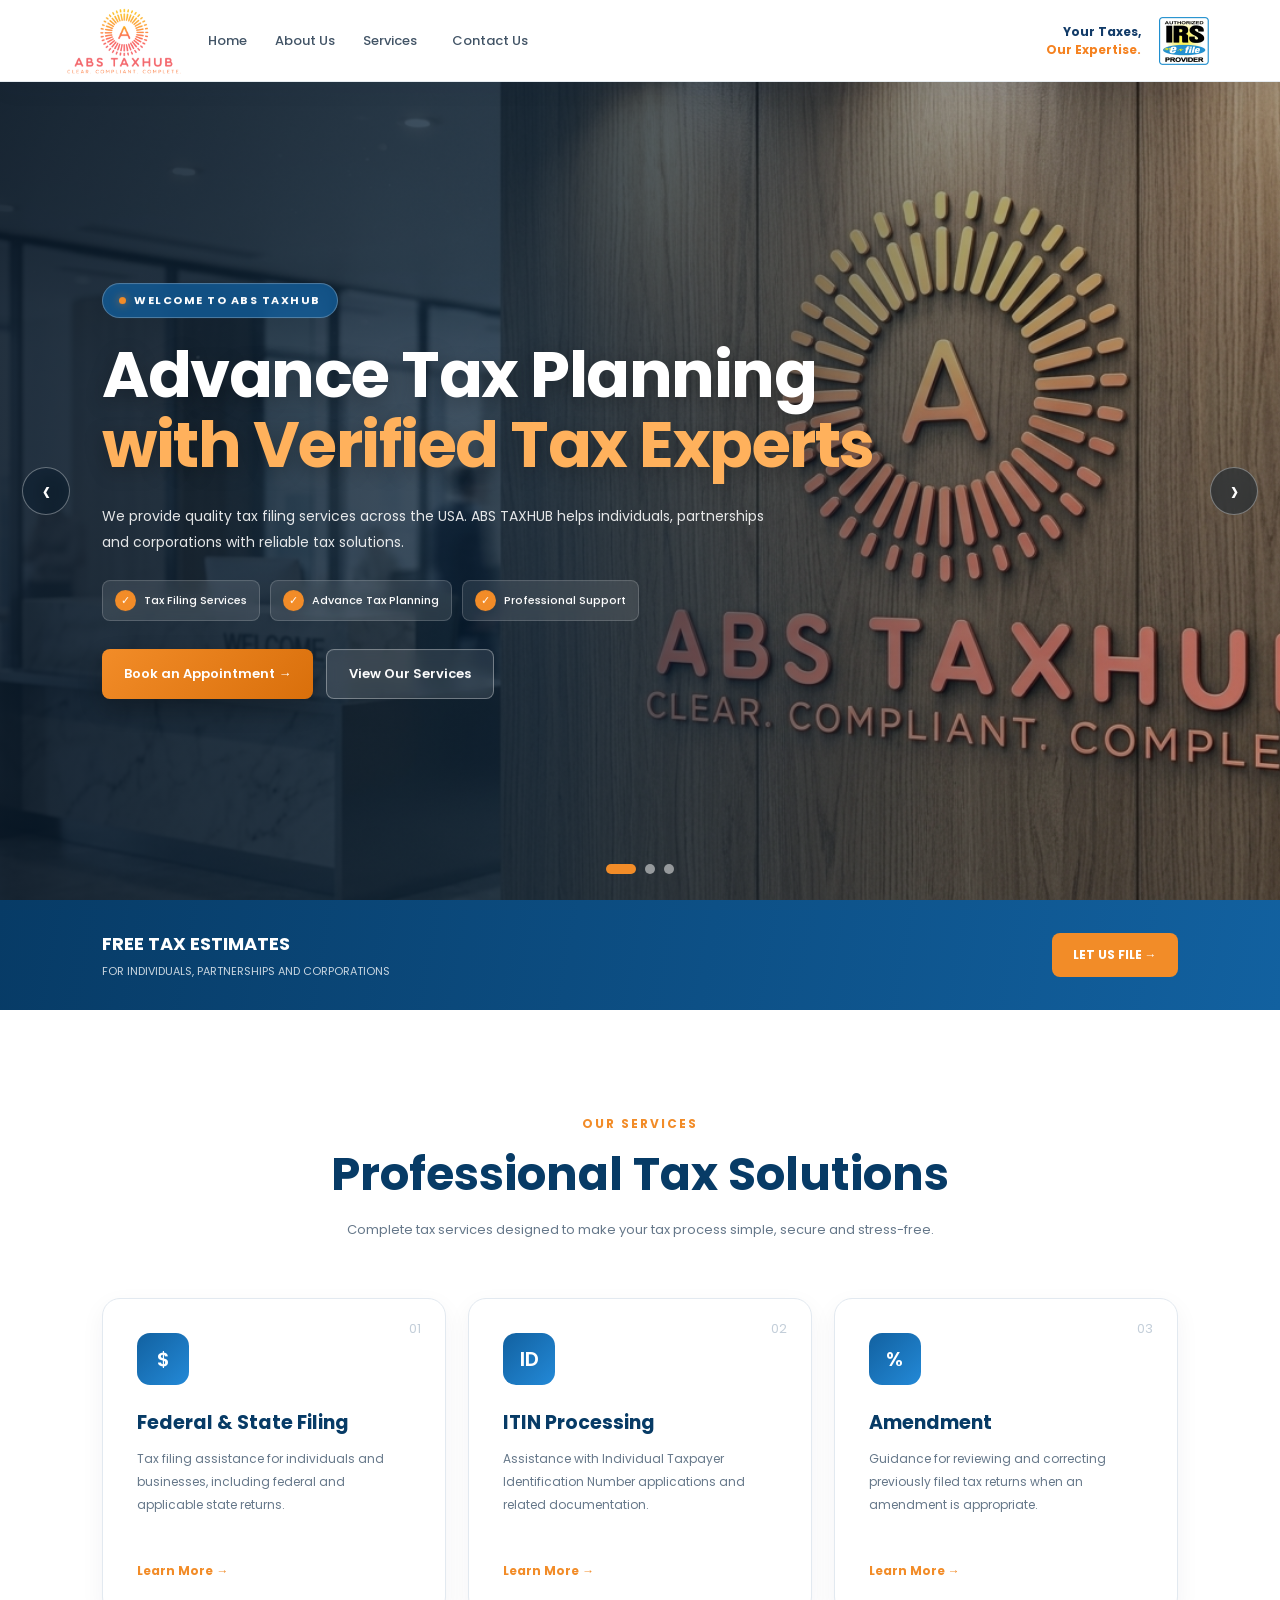
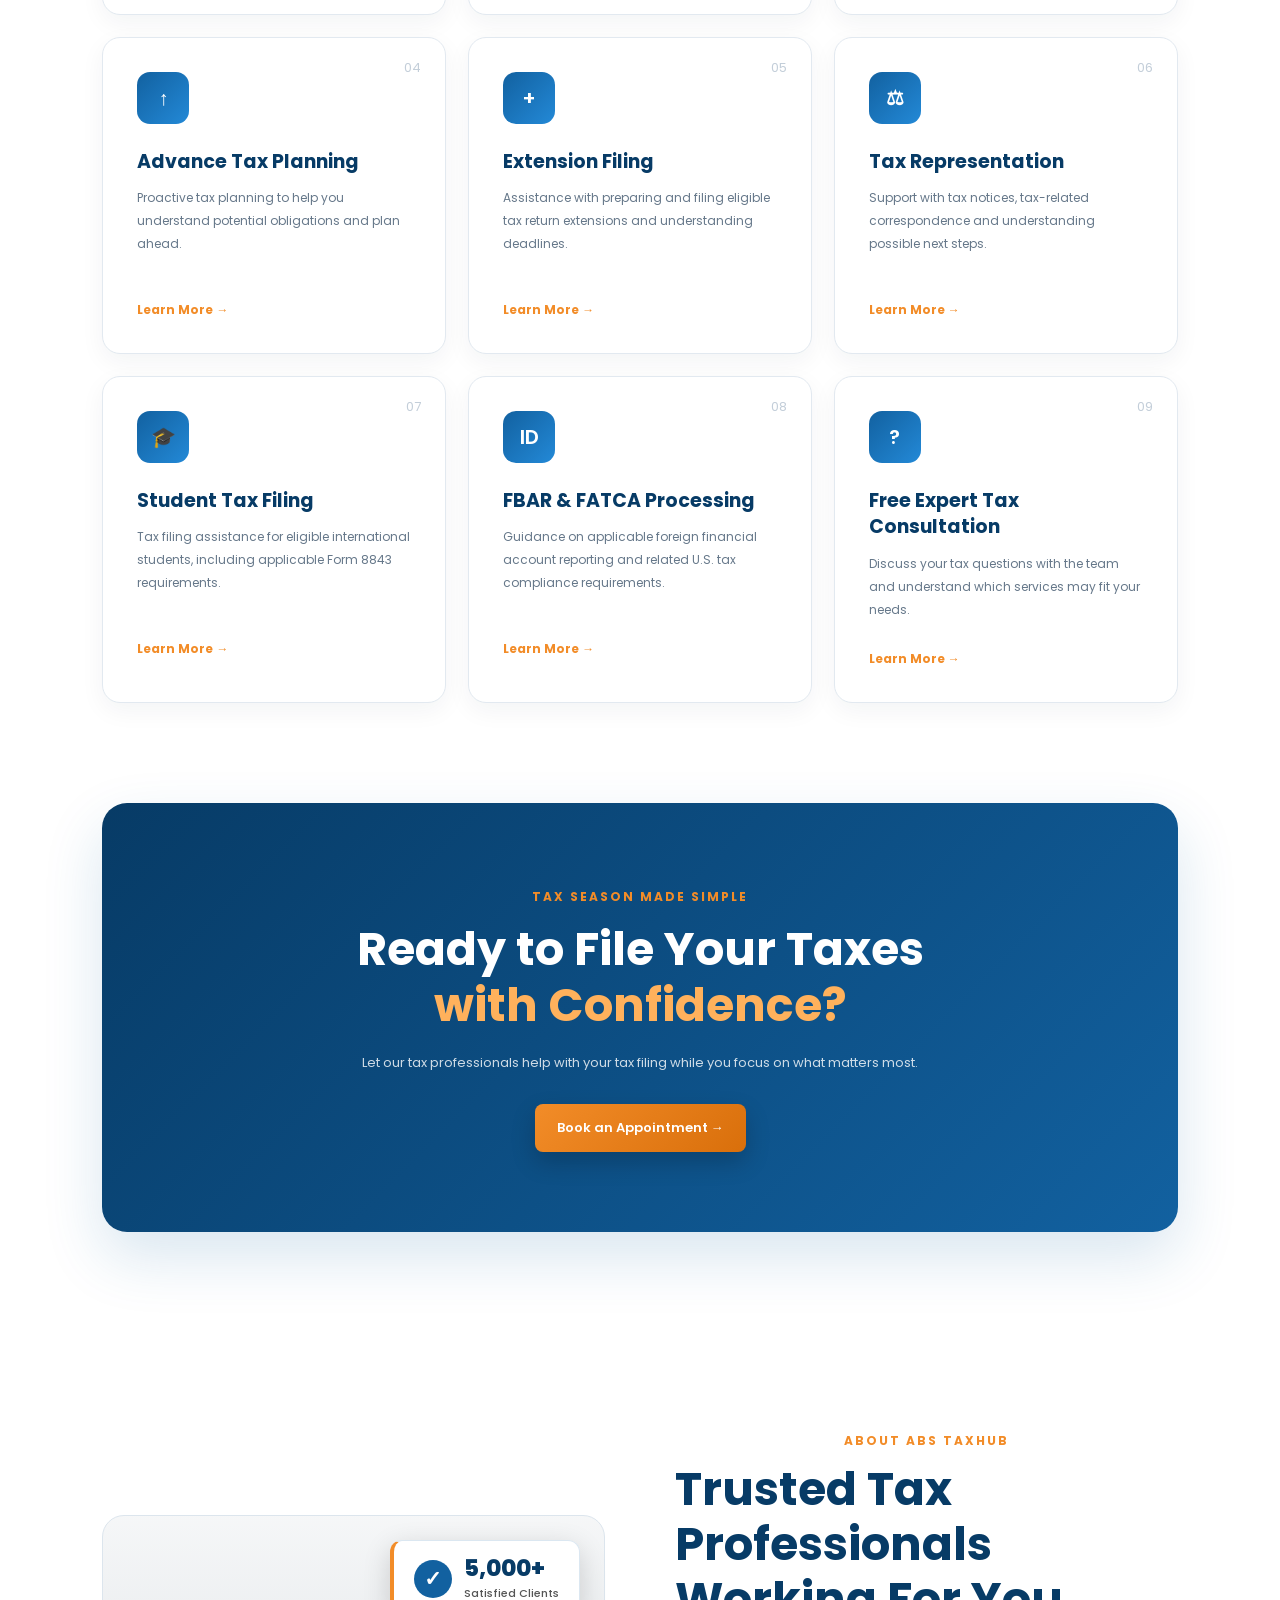
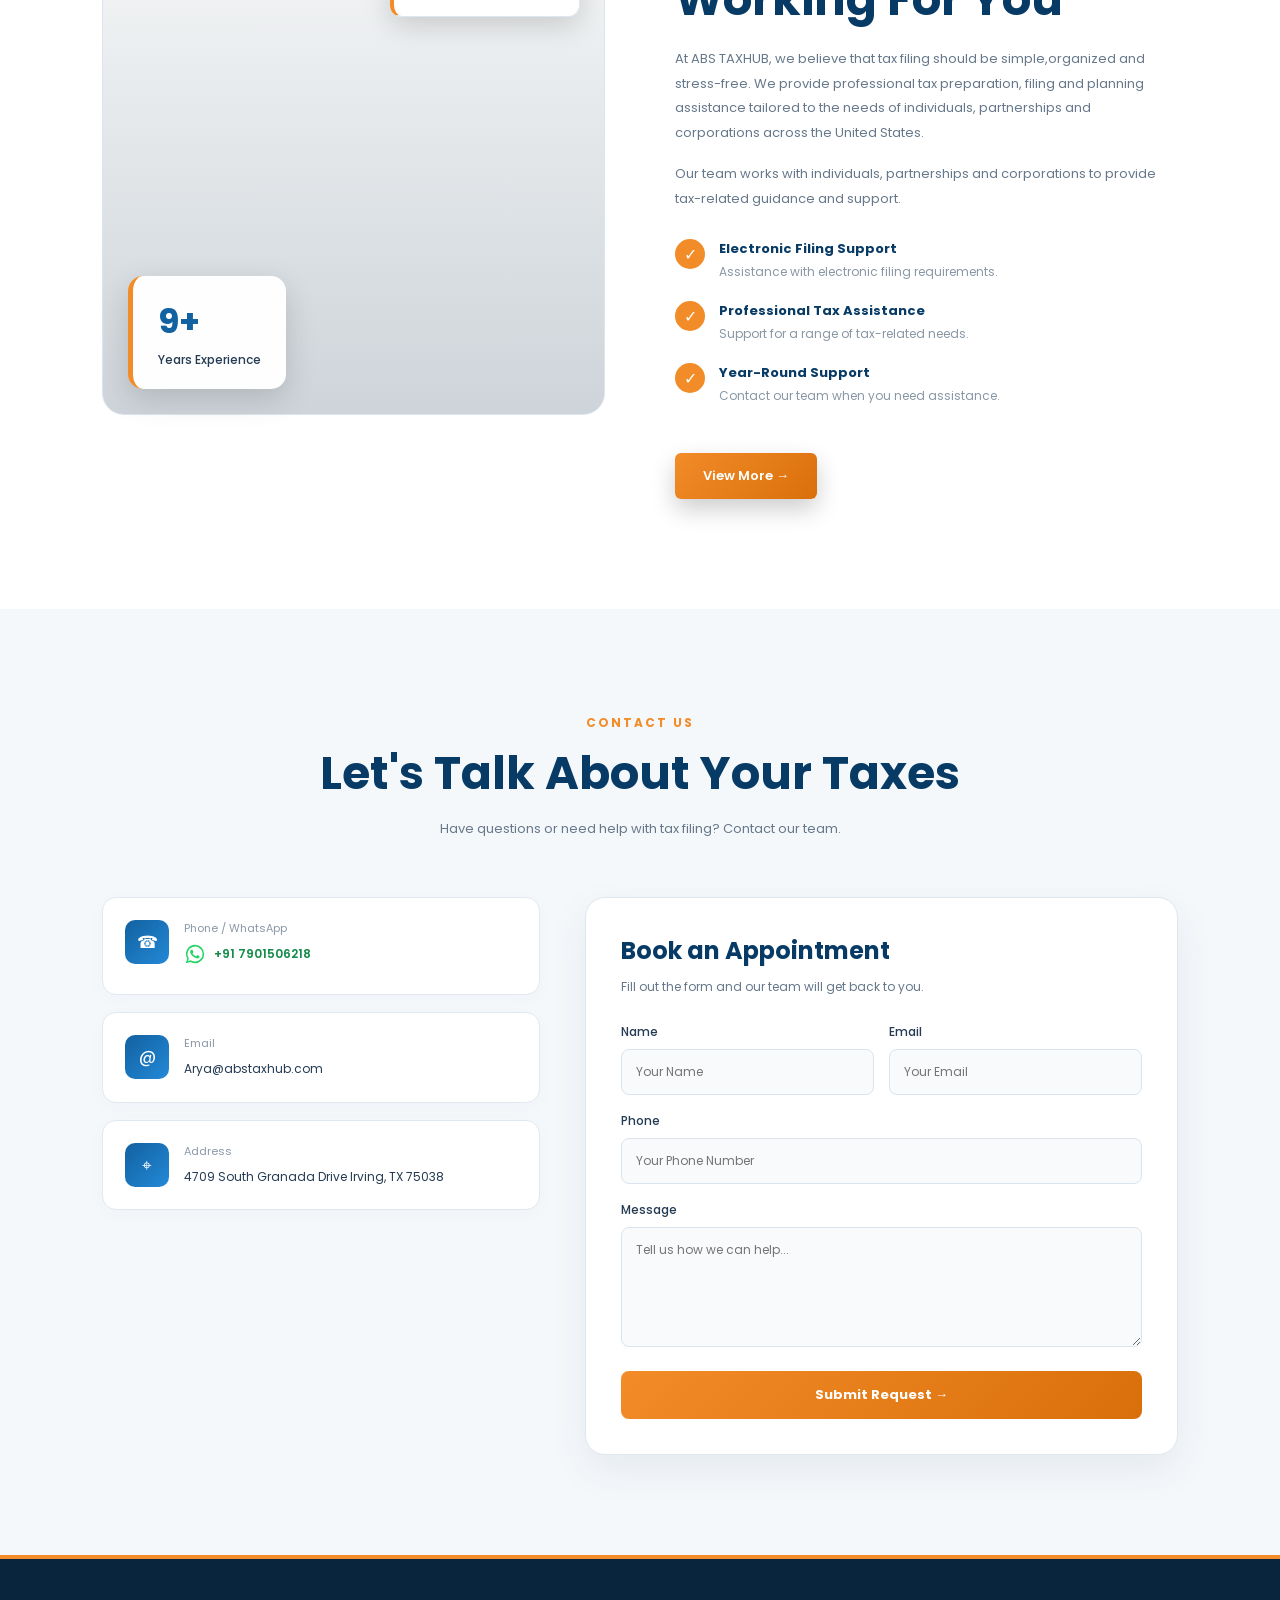
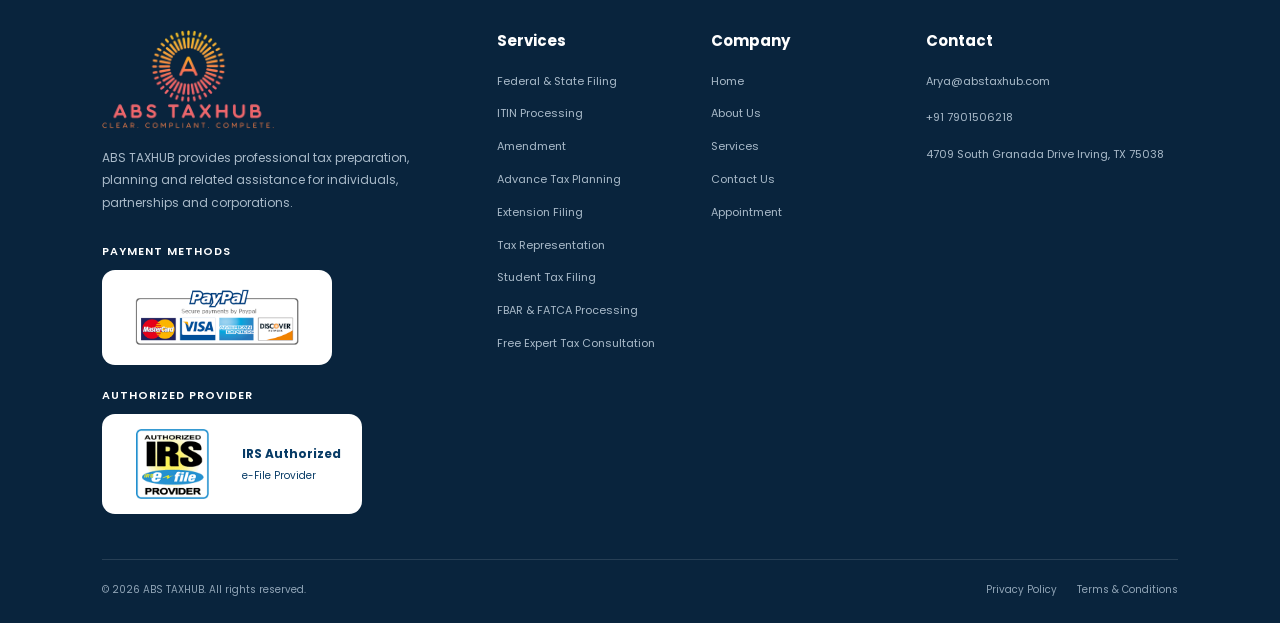
<file: index.html>
<!DOCTYPE html>
<html lang="en">
<head>
    <meta charset="UTF-8">
    <meta name="viewport" content="width=device-width, initial-scale=1.0">

    <meta name="description" content="ABS TAXHUB offers professional tax filing, ITIN processing, tax planning, amendments, extensions and tax representation.">

    <title>ABS TAXHUB | Professional Tax Services</title>

    <link rel="preconnect" href="https://fonts.googleapis.com">
    <link rel="preconnect" href="https://fonts.gstatic.com" crossorigin>

    <link href="https://fonts.googleapis.com/css2?family=Poppins:wght@300;400;500;600;700;800&display=swap" rel="stylesheet">

    <link rel="stylesheet" href="style.css">
</head>

<body>

<!-- ================= HEADER AND NAVIGATION ================= -->

<header class="header">

    <a href="/#home" class="logo">
        <img src="images/logo.jpeg" alt="ABS TAXHUB Logo">
    </a>

    <nav class="main-nav" id="mainNav" aria-label="Main navigation">

        <a href="/#home">Home</a>

        <a href="/#about">About Us</a>

        <!-- PROFESSIONAL SERVICES DROPDOWN -->

        <div class="nav-dropdown" id="servicesDropdown">

            <button
                class="services-toggle"
                id="servicesToggle"
                type="button"
                aria-expanded="false"
                aria-controls="servicesMenu"
            >
                <span>Services</span>
                <span class="dropdown-arrow" aria-hidden="true"></span>
            </button>

            <div class="services-menu" id="servicesMenu">

                <a href="service-details.html?service=federal-state-filing">
                    Federal &amp; State Filing
                </a>

                <a href="service-details.html?service=itin-processing">
                    ITIN Processing
                </a>

                <a href="service-details.html?service=amendment">
                    Amendment
                </a>

                <a href="service-details.html?service=advance-tax-planning">
                    Advance Tax Planning
                </a>

                <a href="service-details.html?service=extension-filing">
                    Extension Filing
                </a>

                <a href="service-details.html?service=tax-representation">
                    Tax Representation
                </a>

                <a href="service-details.html?service=student-tax-filing">
                    Student Tax Filing
                </a>

                <a href="service-details.html?service=fbar-fatca">
                    FBAR &amp; FATCA Processing
                </a>

                <a href="service-details.html?service=tax-consultation">
                    Free Expert Tax Consultation
                </a>

            </div>
        </div>

        <a href="/#contact">Contact Us</a>

    </nav>

    <div class="header-trust">

        <div class="header-tagline">
            <span class="tagline-top">Your Taxes,</span>
            <span class="tagline-bottom">Our Expertise.</span>
        </div>

        <img
            src="images/irs.png"
            alt="IRS logo"
            class="header-irs-logo"
        >

    </div>

    <button
        class="mobile-menu"
        id="mobileMenu"
        type="button"
        aria-label="Open menu"
        aria-expanded="false"
    >
        ☰
    </button>

</header>


<main>

    <!-- ================= HERO SLIDER ================= -->

    <section class="hero-slider" id="home">

        <div class="hero-slider-track">

            <div
                class="hero-slide"
                style="background-image: url('images/Slide1.png');"
            >

                <div class="slide-overlay"></div>

                <div class="slide-content">

                    <div class="hero-badge">
                        WELCOME TO ABS TAXHUB
                    </div>

                    <h1>
                        Advance Tax Planning
                        <span>with Verified Tax Experts</span>
                    </h1>

                    <p>
                        We provide quality tax filing services across the USA.
                        ABS TAXHUB helps individuals, partnerships and
                        corporations with reliable tax solutions.
                    </p>

                    <div class="hero-features">

                        <div class="feature">
                            <span>✓</span>
                            <strong>Tax Filing Services</strong>
                        </div>

                        <div class="feature">
                            <span>✓</span>
                            <strong>Advance Tax Planning</strong>
                        </div>

                        <div class="feature">
                            <span>✓</span>
                            <strong>Professional Support</strong>
                        </div>

                    </div>

                    <div class="hero-buttons">
                        <a href="#contact" class="primary-btn">
                            Book an Appointment →
                        </a>

                        <a href="#services" class="secondary-btn">
                            View Our Services
                        </a>
                    </div>

                </div>
            </div>


            <div
                class="hero-slide"
                style="background-image: url('images/Slide2.jpg');"
            >

                <div class="slide-overlay"></div>

                <div class="slide-content">

                    <div class="hero-badge">
                        WELCOME TO ABS TAXHUB
                    </div>

                    <h1>
                        Professional Tax Solutions
                        <span>Made Simple for You</span>
                    </h1>

                    <p>
                        Get support with tax preparation, filing, amendments,
                        extensions and other tax-related requirements.
                        Our goal is to make your tax process easier.
                    </p>

                    <div class="hero-features">

                        <div class="feature">
                            <span>✓</span>
                            <strong>Individual Tax Returns</strong>
                        </div>

                        <div class="feature">
                            <span>✓</span>
                            <strong>Business Tax Support</strong>
                        </div>

                        <div class="feature">
                            <span>✓</span>
                            <strong>Reliable Assistance</strong>
                        </div>

                    </div>

                    <div class="hero-buttons">
                        <a href="#contact" class="primary-btn">
                            Contact Our Team →
                        </a>

                        <a href="#services" class="secondary-btn">
                            Explore Services
                        </a>
                    </div>

                </div>
            </div>


            <div
                class="hero-slide"
                style="background-image: url('images/Slide3.jpg');"
            >

                <div class="slide-overlay"></div>

                <div class="slide-content">

                    <div class="hero-badge">
                        WELCOME TO ABS TAXHUB
                    </div>

                    <h1>
                        Your Tax Needs
                        <span>Handled with Care</span>
                    </h1>

                    <p>
                        From tax filing to tax planning, ABS TAXHUB offers
                        professional support designed around your needs.
                        Contact our team to discuss your requirements.
                    </p>

                    <div class="hero-features">

                        <div class="feature">
                            <span>✓</span>
                            <strong>Tax Preparation</strong>
                        </div>

                        <div class="feature">
                            <span>✓</span>
                            <strong>Tax Planning</strong>
                        </div>

                        <div class="feature">
                            <span>✓</span>
                            <strong>Client-Focused Service</strong>
                        </div>

                    </div>

                    <div class="hero-buttons">
                        <a href="#contact" class="primary-btn">
                            Get Started →
                        </a>

                        <a href="#about" class="secondary-btn">
                            About ABS TAXHUB
                        </a>
                    </div>

                </div>
            </div>

        </div>

        <button
            class="slider-arrow slider-prev"
            id="prevSlide"
            type="button"
            aria-label="Previous slide"
        >
            ‹
        </button>

        <button
            class="slider-arrow slider-next"
            id="nextSlide"
            type="button"
            aria-label="Next slide"
        >
            ›
        </button>

        <div class="slider-dots">

            <button
                class="slider-dot active"
                data-slide="0"
                type="button"
                aria-label="Go to slide 1"
            ></button>

            <button
                class="slider-dot"
                data-slide="1"
                type="button"
                aria-label="Go to slide 2"
            ></button>

            <button
                class="slider-dot"
                data-slide="2"
                type="button"
                aria-label="Go to slide 3"
            ></button>

        </div>

    </section>


    <!-- ================= TAX STRIP ================= -->

    <section class="tax-strip">

        <div>
            <strong>FREE TAX ESTIMATES</strong>
            <span>
                FOR INDIVIDUALS, PARTNERSHIPS AND CORPORATIONS
            </span>
        </div>

        <a href="#contact">LET US FILE →</a>

    </section>


    <!-- ================= SERVICES ================= -->

    <section class="section" id="services">

        <div class="section-heading">

            <span class="small-title">OUR SERVICES</span>

            <h2>Professional Tax Solutions</h2>

            <p>
                Complete tax services designed to make your tax process
                simple, secure and stress-free.
            </p>

        </div>


        <div class="services-grid">

            <!-- SERVICE 1 -->

            <article
                class="service-card"
                style="--service-image: url('images/FSF.jpg');"
            >

                <div class="service-image"></div>

                <div class="service-content">

                    <span class="service-number">01</span>

                    <div class="service-icon">$</div>

                    <h3>
                        <a href="service-details.html?service=federal-state-filing">
                            Federal &amp; State Filing
                        </a>
                    </h3>

                    <p>
                        Tax filing assistance for individuals and businesses,
                        including federal and applicable state returns.
                    </p>

                    <a
                        class="learn-more"
                        href="service-details.html?service=federal-state-filing"
                    >
                        Learn More →
                    </a>

                </div>
            </article>


            <!-- SERVICE 2 -->

            <article
                class="service-card"
                style="--service-image: url('images/ITIN PROCESSING.jpg');"
            >

                <div class="service-image"></div>

                <div class="service-content">

                    <span class="service-number">02</span>

                    <div class="service-icon">ID</div>

                    <h3>
                        <a href="service-details.html?service=itin-processing">
                            ITIN Processing
                        </a>
                    </h3>

                    <p>
                        Assistance with Individual Taxpayer Identification
                        Number applications and related documentation.
                    </p>

                    <a
                        class="learn-more"
                        href="service-details.html?service=itin-processing"
                    >
                        Learn More →
                    </a>

                </div>
            </article>


            <!-- SERVICE 3 -->

            <article
                class="service-card"
                style="--service-image: url('images/amendment.jpg');"
            >

                <div class="service-image"></div>

                <div class="service-content">

                    <span class="service-number">03</span>

                    <div class="service-icon">%</div>

                    <h3>
                        <a href="service-details.html?service=amendment">
                            Amendment
                        </a>
                    </h3>

                    <p>
                        Guidance for reviewing and correcting previously
                        filed tax returns when an amendment is appropriate.
                    </p>

                    <a
                        class="learn-more"
                        href="service-details.html?service=amendment"
                    >
                        Learn More →
                    </a>

                </div>
            </article>


            <!-- SERVICE 4 -->

            <article
                class="service-card"
                style="--service-image: url('images/advance.jpg');"
            >

                <div class="service-image"></div>

                <div class="service-content">

                    <span class="service-number">04</span>

                    <div class="service-icon">↑</div>

                    <h3>
                        <a href="service-details.html?service=advance-tax-planning">
                            Advance Tax Planning
                        </a>
                    </h3>

                    <p>
                        Proactive tax planning to help you understand
                        potential obligations and plan ahead.
                    </p>

                    <a
                        class="learn-more"
                        href="service-details.html?service=advance-tax-planning"
                    >
                        Learn More →
                    </a>

                </div>
            </article>


            <!-- SERVICE 5 -->

            <article
                class="service-card"
                style="--service-image: url('images/extension.jpg');"
            >

                <div class="service-image"></div>

                <div class="service-content">

                    <span class="service-number">05</span>

                    <div class="service-icon">+</div>

                    <h3>
                        <a href="service-details.html?service=extension-filing">
                            Extension Filing
                        </a>
                    </h3>

                    <p>
                        Assistance with preparing and filing eligible tax
                        return extensions and understanding deadlines.
                    </p>

                    <a
                        class="learn-more"
                        href="service-details.html?service=extension-filing"
                    >
                        Learn More →
                    </a>

                </div>
            </article>


            <!-- SERVICE 6 -->

            <article
                class="service-card"
                style="--service-image: url('images/Tax_Representation.jpg');"
            >

                <div class="service-image"></div>

                <div class="service-content">

                    <span class="service-number">06</span>

                    <div class="service-icon">⚖</div>

                    <h3>
                        <a href="service-details.html?service=tax-representation">
                            Tax Representation
                        </a>
                    </h3>

                    <p>
                        Support with tax notices, tax-related correspondence
                        and understanding possible next steps.
                    </p>

                    <a
                        class="learn-more"
                        href="service-details.html?service=tax-representation"
                    >
                        Learn More →
                    </a>

                </div>
            </article>


            <!-- SERVICE 7 -->

            <article
                class="service-card"
                style="--service-image: url('images/studenttax.png');"
            >

                <div class="service-image"></div>

                <div class="service-content">

                    <span class="service-number">07</span>

                    <div class="service-icon">🎓</div>

                    <h3>
                        <a href="service-details.html?service=student-tax-filing">
                            Student Tax Filing
                        </a>
                    </h3>

                    <p>
                        Tax filing assistance for eligible international
                        students, including applicable Form 8843 requirements.
                    </p>

                    <a
                        class="learn-more"
                        href="service-details.html?service=student-tax-filing"
                    >
                        Learn More →
                    </a>

                </div>
            </article>


            <!-- SERVICE 8 -->

            <article
                class="service-card"
                style="--service-image: url('images/Fbar.png');"
            >

                <div class="service-image"></div>

                <div class="service-content">

                    <span class="service-number">08</span>

                    <div class="service-icon">ID</div>

                    <h3>
                        <a href="service-details.html?service=fbar-fatca">
                            FBAR &amp; FATCA Processing
                        </a>
                    </h3>

                    <p>
                        Guidance on applicable foreign financial account
                        reporting and related U.S. tax compliance requirements.
                    </p>

                    <a
                        class="learn-more"
                        href="service-details.html?service=fbar-fatca"
                    >
                        Learn More →
                    </a>

                </div>
            </article>


            <!-- SERVICE 9 -->

            <article
                class="service-card"
                style="--service-image: url('images/freeexpert.png');"
            >

                <div class="service-image"></div>

                <div class="service-content">

                    <span class="service-number">09</span>

                    <div class="service-icon">?</div>

                    <h3>
                        <a href="service-details.html?service=tax-consultation">
                            Free Expert Tax Consultation
                        </a>
                    </h3>

                    <p>
                        Discuss your tax questions with the team and
                        understand which services may fit your needs.
                    </p>

                    <a
                        class="learn-more"
                        href="service-details.html?service=tax-consultation"
                    >
                        Learn More →
                    </a>

                </div>
            </article>

        </div>

    </section>


    <!-- ================= CALL TO ACTION ================= -->

    <section class="cta-section">

        <div class="cta-content">

            <span class="small-title">TAX SEASON MADE SIMPLE</span>

            <h2>
                Ready to File Your Taxes
                <span>with Confidence?</span>
            </h2>

            <p>
                Let our tax professionals help with your tax filing
                while you focus on what matters most.
            </p>

            <a href="#contact" class="primary-btn">
                Book an Appointment →
            </a>

        </div>

    </section>



    <!-- ================= ABOUT US ================= -->

    <section class="about-section" id="about">

        <div class="about-visual">

            <div class="about-badge">
                <strong>9+</strong>
                <span>Years Experience</span>
            </div>

            <div class="clients-image-badge">
                <span class="clients-badge-icon">✓</span>
                <div class="clients-badge-text">
                    <strong>5,000+</strong>
                    <span>Satisfied Clients</span>
                </div>
            </div>

        </div>
        

        <div class="about-content">

            <span class="small-title">ABOUT ABS TAXHUB</span>

            <h2>
                Trusted Tax Professionals Working For You
            </h2>

            <p>
                At ABS TAXHUB, we believe that tax filing should be simple,organized and stress-free.
                We provide professional tax preparation, filing and planning assistance tailored to the
                needs of individuals, partnerships and corporations across  the United States.
            </p>

            <p>
                Our team works with individuals, partnerships and
                corporations to provide tax-related guidance and support.
            </p>

            <div class="trust-list">

                <div class="trust-item">
                    <span>✓</span>

                    <div>
                        <strong>Electronic Filing Support</strong>
                        <p>Assistance with electronic filing requirements.</p>
                    </div>
                </div>

                <div class="trust-item">
                    <span>✓</span>

                    <div>
                        <strong>Professional Tax Assistance</strong>
                        <p>Support for a range of tax-related needs.</p>
                    </div>
                </div>

                <div class="trust-item">
                    <span>✓</span>

                    <div>
                        <strong>Year-Round Support</strong>
                        <p>Contact our team when you need assistance.</p>
                    </div>
                </div>              
                
                <div class="about-actions">
                    <a href="about-us.html" class="primary-btn">
                        View More →
                    </a>
                </div>

            </div>

        </div>
               
    </section>


    <!-- ================= CONTACT ================= -->

    <section class="contact-section" id="contact">

        <div class="section-heading">

            <span class="small-title">CONTACT US</span>

            <h2>Let's Talk About Your Taxes</h2>

            <p>
                Have questions or need help with tax filing?
                Contact our team.
            </p>

        </div>

        <div class="contact-grid">

            <div class="contact-info">

                
                <div class="contact-card">

                    <div class="contact-icon">☎</div>

                    <div>
                        <span>Phone / WhatsApp</span>

                        <a
                            class="whatsapp-link"
                            href="https://wa.me/917901506218"
                            target="_blank"
                            rel="noopener noreferrer"
                            aria-label="Chat on WhatsApp at 91 7901506218"
                        >
                            <svg class="whatsapp-symbol" viewBox="0 0 24 24"
                                xmlns="http://www.w3.org/2000/svg"
                                aria-hidden="true">
                                <path fill="currentColor" d="M12.04 2a9.86 9.86 0 0 0-8.48 14.89L2 22l5.27-1.38A9.95 9.95 0 0 0 12.04 22 10 10 0 0 0 12.04 2Zm0 18.2a8.2 8.2 0 0 1-4.18-1.14l-.3-.18-3.13.82.84-3.05-.2-.31A8.2 8.2 0 1 1 12.04 20.2Zm4.5-6.14c-.25-.12-1.48-.73-1.71-.81-.23-.08-.4-.12-.57.12-.17.25-.65.81-.8.98-.15.17-.3.19-.56.06-.25-.12-1.07-.39-2.04-1.23-.76-.68-1.27-1.51-1.42-1.76-.15-.25-.02-.39.11-.51.11-.11.25-.29.38-.43.12-.15.16-.25.25-.42.08-.17.04-.32-.02-.44-.06-.12-.57-1.37-.78-1.87-.2-.49-.41-.42-.57-.43h-.49c-.17 0-.44.06-.67.31-.23.25-.88.86-.88 2.1s.9 2.43 1.02 2.6c.12.17 1.77 2.7 4.28 3.78.6.26 1.07.41 1.43.52.6.19 1.14.16 1.57.1.48-.07 1.48-.61 1.69-1.2.21-.59.21-1.09.15-1.2-.06-.11-.23-.18-.48-.3Z"/>
                            </svg>
                            +91 7901506218
                        </a>

                    </div>

                </div>


                <div class="contact-card">

                    <div class="contact-icon">@</div>

                    <div>
                        <span>Email</span>
                        <a href="mailto:Arya@abstaxhub.com">
                            Arya@abstaxhub.com
                        </a>
                    </div>

                </div>

                <div class="contact-card">

                    <div class="contact-icon">⌖</div>

                    <div>
                        <span>Address</span>
                        <p>4709 South Granada Drive Irving, TX 75038</p>
                    </div>

                </div>

            </div>

            <!-- FORMSUBMIT APPOINTMENT FORM -->
            <div class="appointment-box">
                <h3>Book an Appointment</h3>
                <p>Fill out the form and our team will get back to you.</p>

                <form id="appointmentForm"
                    action="https://formsubmit.co/bhavanishankargoudpindikura@gmail.com"
                    method="POST">

                    <!-- Email subject -->
                    <input type="hidden" name="_subject"
                        value="New Appointment Request - ABS TAXHUB">

                    <!-- Redirect after successful submission -->
                    <input type="hidden" name="_next"
                        value="https://harshagoud01.github.io/ABS-/thank-you.html">


                    <!-- Disable FormSubmit CAPTCHA if desired -->
                    <input type="hidden" name="_captcha" value="false">

                    <!-- Spam protection -->
                    <input type="text" name="_honey"
                        style="display:none">

                    <div class="input-row">
                        <div class="input-group">
                            <label for="name">Name</label>
                            <input type="text" id="name" name="name"
                                placeholder="Your Name"
                                autocomplete="name" required>
                        </div>

                        <div class="input-group">
                            <label for="email">Email</label>
                            <input type="email" id="email" name="email"
                                placeholder="Your Email"
                                autocomplete="email" required>
                        </div>
                    </div>

                    <div class="input-group">
                        <label for="phone">Phone</label>
                        <input type="tel" id="phone" name="phone"
                            placeholder="Your Phone Number"
                            autocomplete="tel" required>
                    </div>

                    <div class="input-group">
                        <label for="message">Message</label>
                        <textarea id="message" name="message" rows="5"
                                placeholder="Tell us how we can help..."
                                required></textarea>
                    </div>

                    <button type="submit" class="submit-btn" id="submitButton">
                        Submit Request →
                    </button>

                    <p id="formStatus" role="status" aria-live="polite"></p>
                </form>
            </div>

        </div>

    </section>

</main>


<!-- ================= FOOTER ================= -->

<footer>

    <div class="footer-grid">

        <div class="footer-about">

            <img
                src="images/logo.jpeg"
                alt="ABS TAXHUB"
                class="footer-logo"
            >

            <p>
                ABS TAXHUB provides professional tax preparation,
                planning and related assistance for individuals,
                partnerships and corporations.
            </p>

            <div class="footer-certifications">

                <h3 class="payment-title">Payment Methods</h3>

                <div class="payment-logo-box">
                    <img src="images/paypal.png" alt="PayPal" class="paypal-logo">
                </div>

                <h3 class="irs-title">Authorized Provider</h3>

                <div class="irs-logo-box">

                    <img src="images/irs.png" alt="IRS logo" class="irs-logo">

                    <div class="irs-text">
                        <strong>IRS Authorized</strong>
                        <span>e-File Provider</span>
                    </div>

                </div>

            </div>

        </div>


        <!-- FOOTER SERVICES -->

        <div class="footer-column">

            <h3>Services</h3>

            <a href="service-details.html?service=federal-state-filing">
                Federal &amp; State Filing
            </a>

            <a href="service-details.html?service=itin-processing">
                ITIN Processing
            </a>

            <a href="service-details.html?service=amendment">
                Amendment
            </a>

            <a href="service-details.html?service=advance-tax-planning">
                Advance Tax Planning
            </a>

            <a href="service-details.html?service=extension-filing">
                Extension Filing
            </a>

            <a href="service-details.html?service=tax-representation">
                Tax Representation
            </a>

            <a href="service-details.html?service=student-tax-filing">
                Student Tax Filing
            </a>

            <a href="service-details.html?service=fbar-fatca">
                FBAR &amp; FATCA Processing
            </a>

            <a href="service-details.html?service=tax-consultation">
                Free Expert Tax Consultation
            </a>

        </div>


        <!-- FOOTER COMPANY LINKS -->

        <div class="footer-column">

            <h3>Company</h3>

            <a href="/#home">Home</a>
            <a href="/#about">About Us</a>
            <a href="/#services">Services</a>
            <a href="/#contact">Contact Us</a>
            <a href="/#contact">Appointment</a>

        </div>


        <!-- FOOTER CONTACT DETAILS -->

        <div class="footer-column">

            <h3>Contact</h3>

            <a href="mailto:Arya@abstaxhub.com">
                Arya@abstaxhub.com
            </a>

            <a
                class="footer-whatsapp-link"
                href="https://wa.me/917901506218"
                target="_blank"
                rel="noopener noreferrer"
            >
                +91 7901506218
            </a>


            <p>4709 South Granada Drive Irving, TX 75038</p>

        </div>

    </div>


    <div class="footer-bottom">

        <p>© 2026 ABS TAXHUB. All rights reserved.</p>

        <div>
            <a href="/#contact">Privacy Policy</a>
            <a href="/#contact">Terms &amp; Conditions</a>
        </div>

    </div>

</footer>


<script src="script.js"></script>

</body>
</html>
</file>
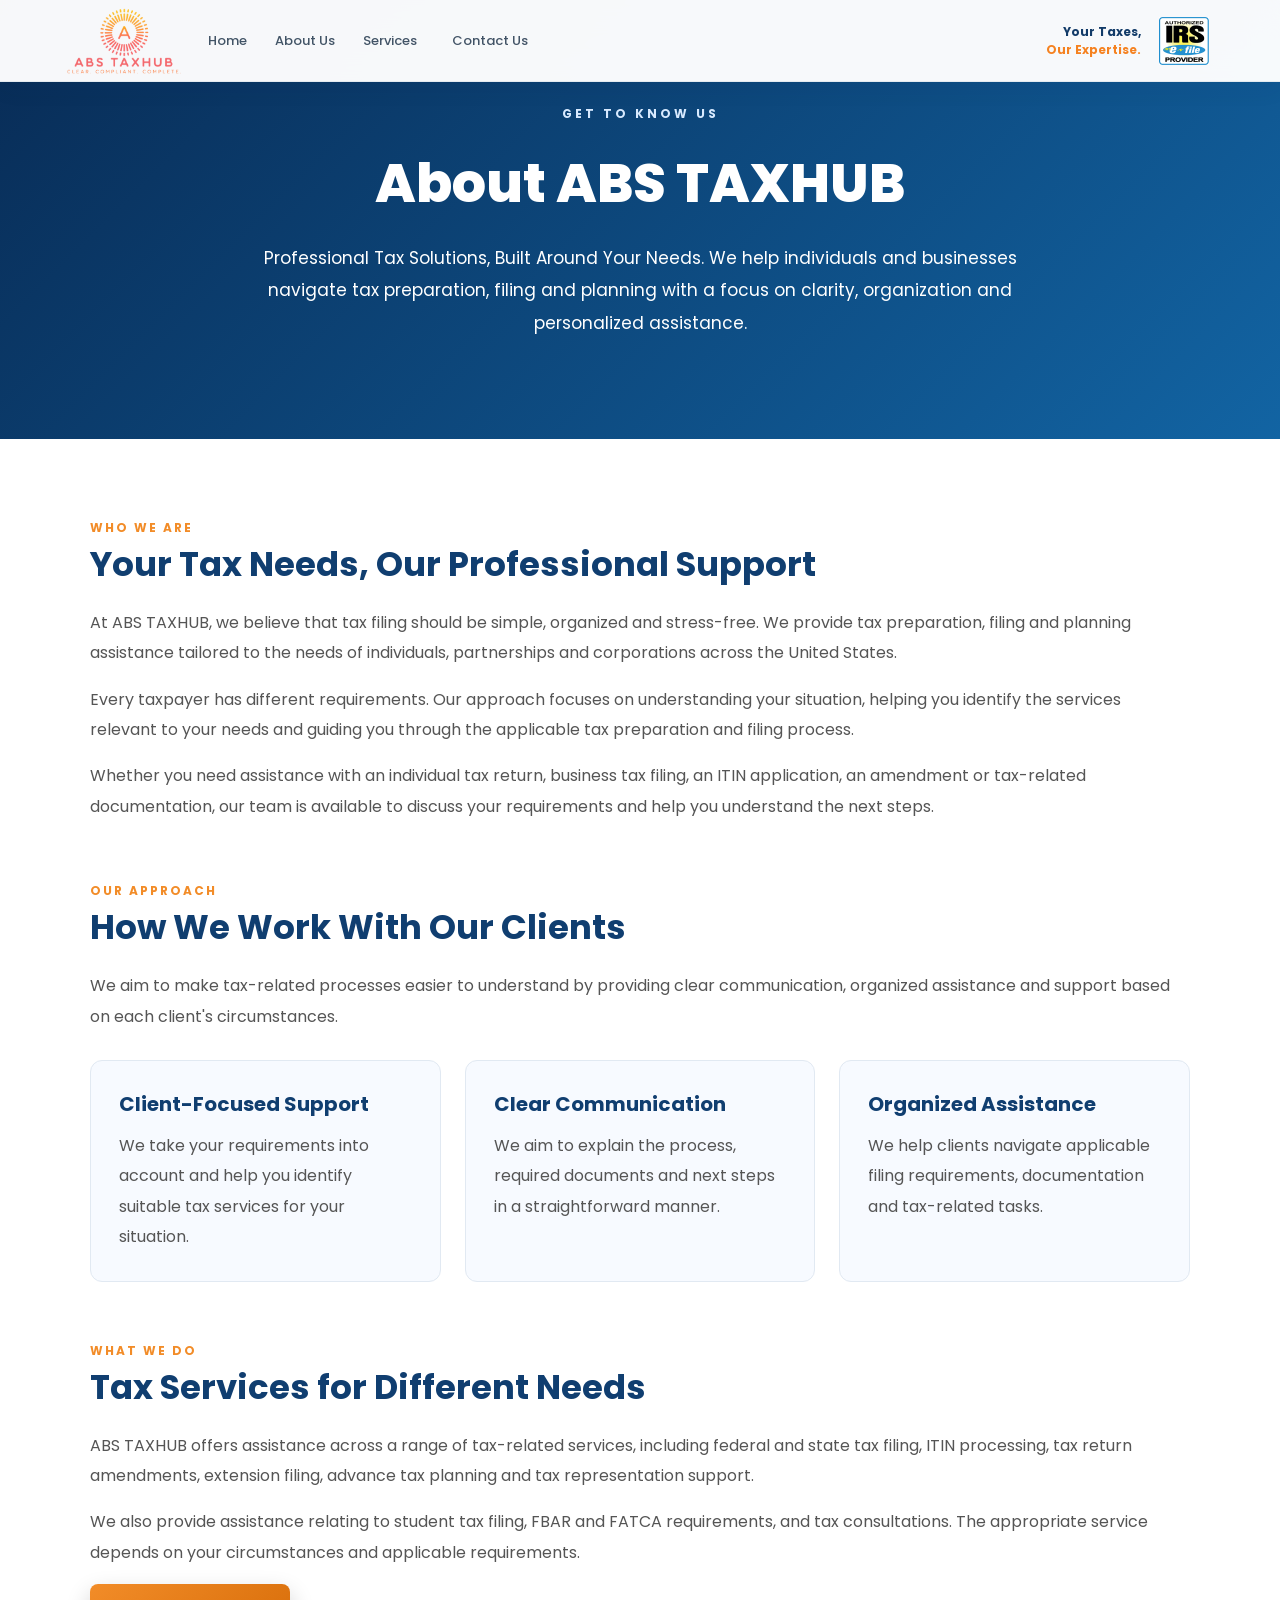
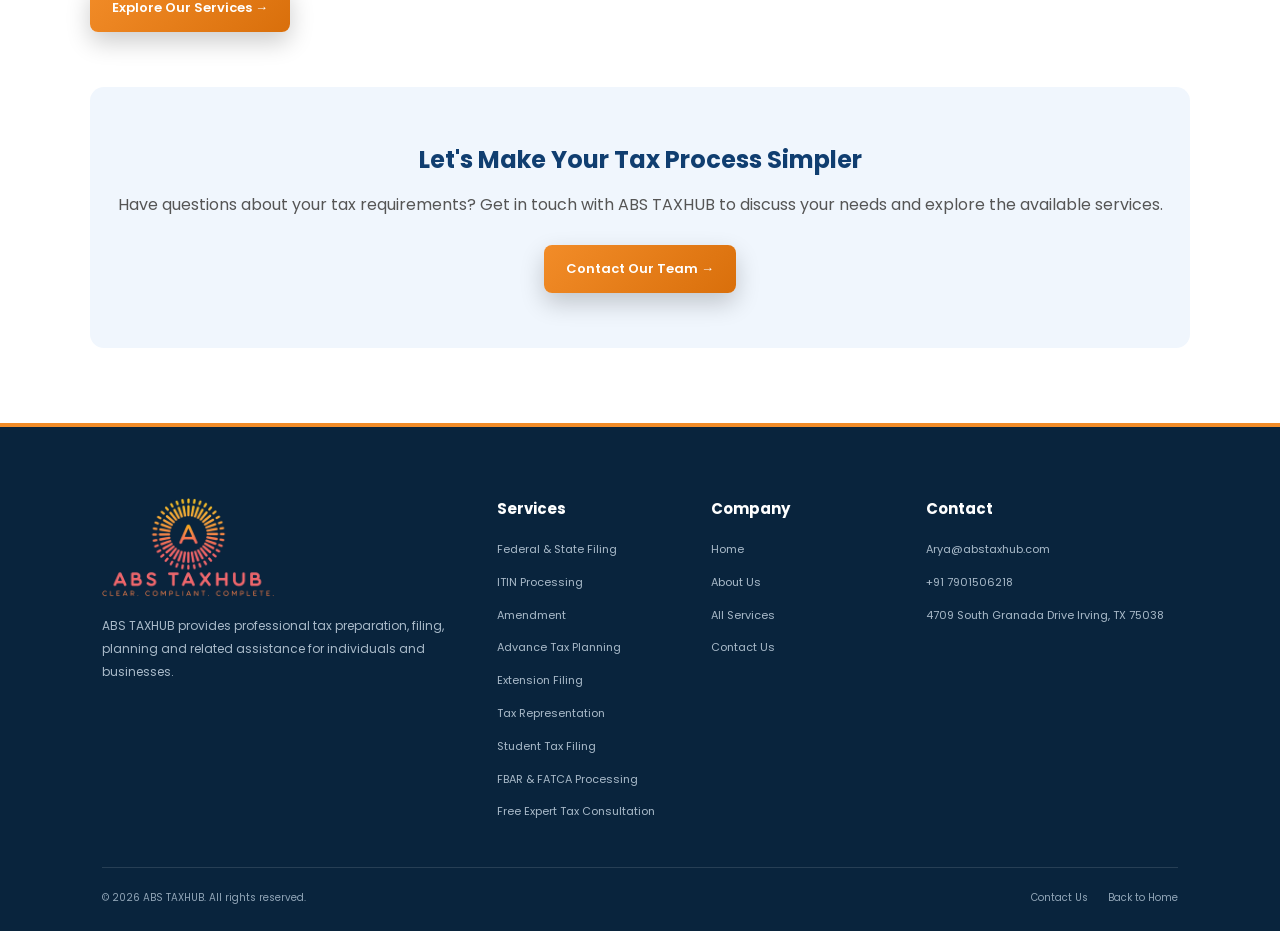
<file: about-us.html>
<!DOCTYPE html>
<html lang="en">
<head>
    <meta charset="UTF-8">
    <meta name="viewport" content="width=device-width, initial-scale=1.0">
    <meta name="description" content="Learn more about ABS TAXHUB, our approach to tax preparation, tax planning, and client support.">

    <title>About Us | ABS TAXHUB</title>

    <link rel="preconnect" href="https://fonts.googleapis.com">
    <link rel="preconnect" href="https://fonts.gstatic.com" crossorigin>
    <link href="https://fonts.googleapis.com/css2?family=Poppins:wght@300;400;500;600;700;800&display=swap" rel="stylesheet">
    <link rel="stylesheet" href="style.css">

    <style>
        .about-page-hero {
            padding: 100px 7%;
            text-align: center;
            color: #fff;
            background: linear-gradient(135deg, #082b55, #1264a3);
        }

        .about-page-hero .small-title {
            color: #d8eaff;
            letter-spacing: 3px;
        }

        .about-page-hero h1 {
            font-size: clamp(34px, 5vw, 54px);
            margin: 18px 0;
            font-weight: 800;
        }

        .about-page-hero p {
            max-width: 780px;
            margin: 0 auto;
            line-height: 1.9;
            font-size: 17px;
        }

        .about-page-content {
            max-width: 1150px;
            margin: auto;
            padding: 75px 25px;
        }

        .about-page-section {
            margin-bottom: 55px;
        }

        .about-page-section h2 {
            color: #103e70;
            font-size: clamp(25px, 3vw, 34px);
            margin-bottom: 18px;
        }

        .about-page-section p {
            color: #555;
            font-size: 16px;
            line-height: 1.9;
            margin-bottom: 16px;
        }

        .about-values {
            display: grid;
            grid-template-columns: repeat(3, minmax(0, 1fr));
            gap: 24px;
            margin-top: 28px;
        }

        .about-value-card {
            padding: 28px;
            border: 1px solid #e1e9f2;
            border-radius: 12px;
            background: #f7faff;
        }

        .about-value-card h3 {
            color: #103e70;
            margin: 0 0 12px;
            font-size: 20px;
        }

        .about-value-card p {
            margin: 0;
        }

        .about-page-cta {
            text-align: center;
            padding: 55px 25px;
            border-radius: 14px;
            background: #f0f6fd;
        }

        .about-page-cta h2 {
            color: #103e70;
            margin-bottom: 14px;
        }

        .about-page-cta p {
            color: #555;
            line-height: 1.8;
            margin-bottom: 25px;
        }

        @media (max-width: 768px) {
            .about-page-hero {
                padding: 70px 22px;
            }

            .about-values {
                grid-template-columns: 1fr;
            }

            .about-page-content {
                padding: 50px 20px;
            }
        }
    </style>
</head>

<body>

<header class="header">
    <a href="/#home" class="logo">
        <img src="images/logo.jpeg" alt="ABS TAXHUB Logo">
    </a>

    <nav class="main-nav" id="mainNav" aria-label="Main navigation">
        <a href="/#home">Home</a>
        <a href="about-us.html">About Us</a>

        <div class="nav-dropdown" id="servicesDropdown">
            <button class="services-toggle" id="servicesToggle"
                    type="button" aria-expanded="false"
                    aria-controls="servicesMenu">
                Services <span class="dropdown-arrow"></span>
            </button>

            <div class="services-menu" id="servicesMenu">
                <a href="service-details.html?service=federal-state-filing">Federal &amp; State Filing</a>
                <a href="service-details.html?service=itin-processing">ITIN Processing</a>
                <a href="service-details.html?service=amendment">Amendment</a>
                <a href="service-details.html?service=advance-tax-planning">Advance Tax Planning</a>
                <a href="service-details.html?service=extension-filing">Extension Filing</a>
                <a href="service-details.html?service=tax-representation">Tax Representation</a>
                <a href="service-details.html?service=student-tax-filing">Student Tax Filing</a>
                <a href="service-details.html?service=fbar-fatca">FBAR &amp; FATCA Processing</a>
                <a href="service-details.html?service=tax-consultation">Free Expert Tax Consultation</a>
            </div>
        </div>

        <a href="/#contact">Contact Us</a>
    </nav>

    <div class="header-trust">
        <div class="header-tagline">
            <span class="tagline-top">Your Taxes,</span>
            <span class="tagline-bottom">Our Expertise.</span>
        </div>
        <img src="images/irs.png" alt="IRS logo" class="header-irs-logo">
    </div>

    <button class="mobile-menu" id="mobileMenu" type="button"
            aria-label="Open menu" aria-expanded="false">☰</button>
</header>

<main>
    <section class="about-page-hero">
        <span class="small-title">GET TO KNOW US</span>
        <h1>About ABS TAXHUB</h1>
        <p>
            Professional Tax Solutions, Built Around Your Needs.
            We help individuals and businesses navigate tax preparation,
            filing and planning with a focus on clarity, organization
            and personalized assistance.
        </p>
    </section>

    <section class="about-page-content">

        <div class="about-page-section">
            <span class="small-title">WHO WE ARE</span>
            <h2>Your Tax Needs, Our Professional Support</h2>

            <p>
                At ABS TAXHUB, we believe that tax filing should be simple,
                organized and stress-free. We provide tax preparation,
                filing and planning assistance tailored to the needs of
                individuals, partnerships and corporations across the
                United States.
            </p>

            <p>
                Every taxpayer has different requirements. Our approach
                focuses on understanding your situation, helping you
                identify the services relevant to your needs and guiding
                you through the applicable tax preparation and filing
                process.
            </p>

            <p>
                Whether you need assistance with an individual tax return,
                business tax filing, an ITIN application, an amendment or
                tax-related documentation, our team is available to discuss
                your requirements and help you understand the next steps.
            </p>
        </div>

        <div class="about-page-section">
            <span class="small-title">OUR APPROACH</span>
            <h2>How We Work With Our Clients</h2>

            <p>
                We aim to make tax-related processes easier to understand
                by providing clear communication, organized assistance and
                support based on each client's circumstances.
            </p>

            <div class="about-values">
                <div class="about-value-card">
                    <h3>Client-Focused Support</h3>
                    <p>
                        We take your requirements into account and help you
                        identify suitable tax services for your situation.
                    </p>
                </div>

                <div class="about-value-card">
                    <h3>Clear Communication</h3>
                    <p>
                        We aim to explain the process, required documents
                        and next steps in a straightforward manner.
                    </p>
                </div>

                <div class="about-value-card">
                    <h3>Organized Assistance</h3>
                    <p>
                        We help clients navigate applicable filing
                        requirements, documentation and tax-related tasks.
                    </p>
                </div>
            </div>
        </div>

        <div class="about-page-section">
            <span class="small-title">WHAT WE DO</span>
            <h2>Tax Services for Different Needs</h2>

            <p>
                ABS TAXHUB offers assistance across a range of tax-related
                services, including federal and state tax filing, ITIN
                processing, tax return amendments, extension filing,
                advance tax planning and tax representation support.
            </p>

            <p>
                We also provide assistance relating to student tax filing,
                FBAR and FATCA requirements, and tax consultations.
                The appropriate service depends on your circumstances
                and applicable requirements.
            </p>

            <a href="/#services" class="primary-btn">
                Explore Our Services →
            </a>
        </div>

        <div class="about-page-cta">
            <h2>Let's Make Your Tax Process Simpler</h2>

            <p>
                Have questions about your tax requirements?
                Get in touch with ABS TAXHUB to discuss your needs
                and explore the available services.
            </p>

            <a href="/#contact" class="primary-btn">
                Contact Our Team →
            </a>
        </div>

    </section>
</main>

<footer>
    <div class="footer-grid">
        <div class="footer-about">
            <img src="images/logo.jpeg" alt="ABS TAXHUB" class="footer-logo">
            <p>
                ABS TAXHUB provides professional tax preparation, filing,
                planning and related assistance for individuals and businesses.
            </p>
        </div>

        <div class="footer-column">
            <h3>Services</h3>
            <a href="service-details.html?service=federal-state-filing">Federal &amp; State Filing</a>
            <a href="service-details.html?service=itin-processing">ITIN Processing</a>
            <a href="service-details.html?service=amendment">Amendment</a>
            <a href="service-details.html?service=advance-tax-planning">Advance Tax Planning</a>
            <a href="service-details.html?service=extension-filing">Extension Filing</a>
            <a href="service-details.html?service=tax-representation">Tax Representation</a>
            <a href="service-details.html?service=student-tax-filing">Student Tax Filing</a>
            <a href="service-details.html?service=fbar-fatca">FBAR &amp; FATCA Processing</a>
            <a href="service-details.html?service=tax-consultation">Free Expert Tax Consultation</a>
        </div>

        <div class="footer-column">
            <h3>Company</h3>
            <a href="/#home">Home</a>
            <a href="about-us.html">About Us</a>
            <a href="/#services">All Services</a>
            <a href="/#contact">Contact Us</a>
        </div>

        <div class="footer-column">
            <h3>Contact</h3>
            <a href="mailto:Arya@abstaxhub.com">Arya@abstaxhub.com</a>
            <a href="https://wa.me/917901506218"
               target="_blank" rel="noopener noreferrer">+91 7901506218</a>
            <p>4709 South Granada Drive Irving, TX 75038</p>
        </div>
    </div>

    <div class="footer-bottom">
        <p>© 2026 ABS TAXHUB. All rights reserved.</p>
        <div>
            <a href="/#contact">Contact Us</a>
            <a href="/#home">Back to Home</a>
        </div>
    </div>
</footer>

<script src="script.js"></script>
</body>
</html>
</file>
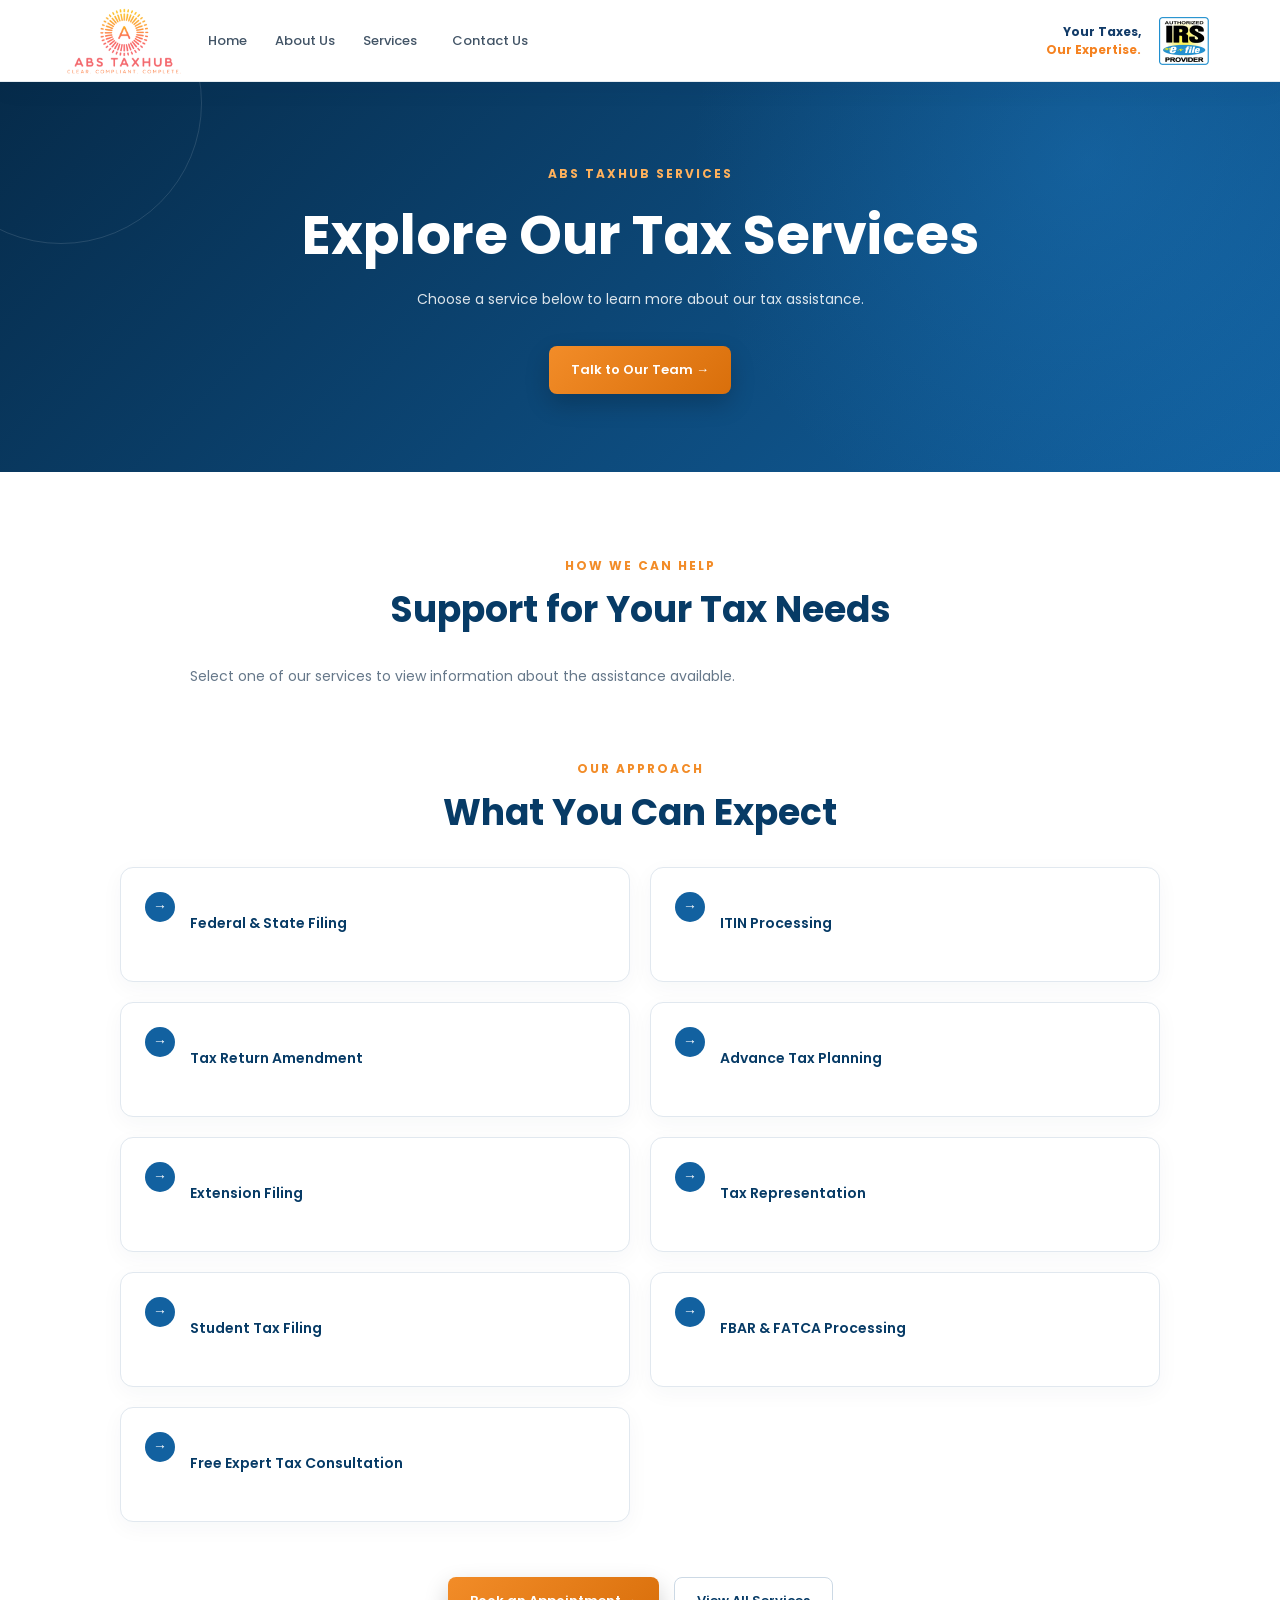
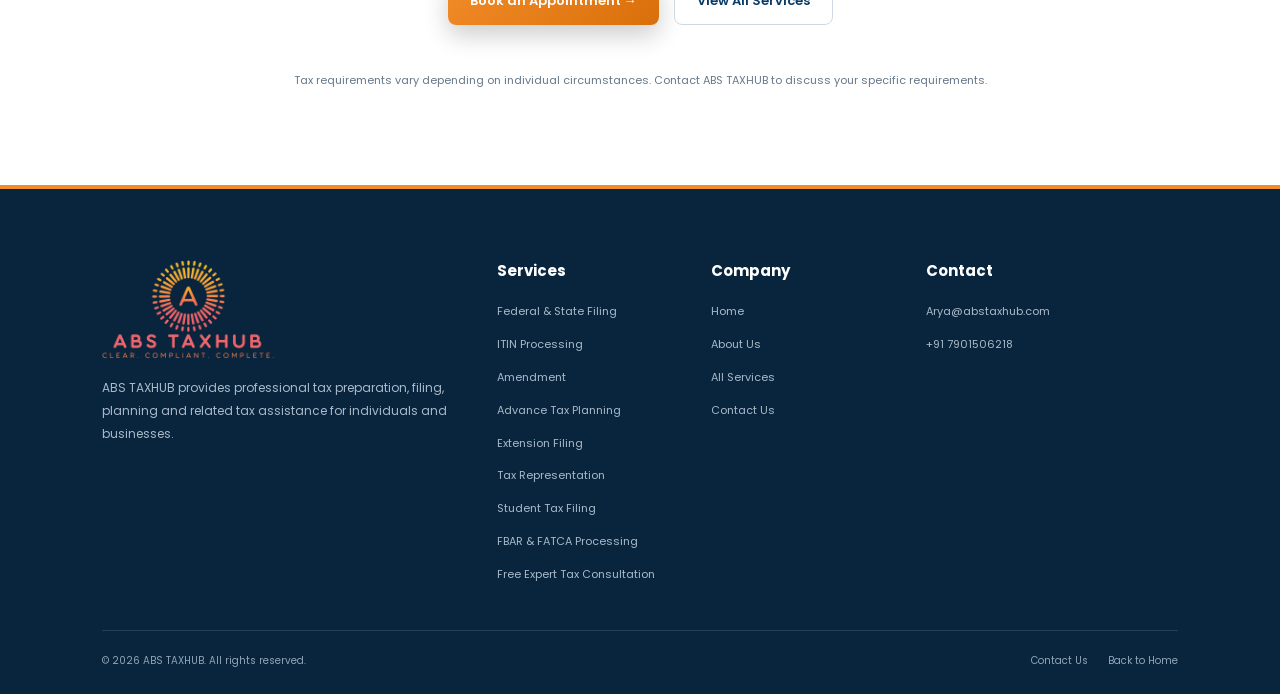
<file: service-details.html>
<!DOCTYPE html>
<html lang="en">
<head>
    <meta charset="UTF-8">
    <meta name="viewport" content="width=device-width, initial-scale=1.0">
    <meta name="description" content="Explore ABS TAXHUB tax filing, tax planning, ITIN and other tax assistance services.">
    <title>Our Tax Services | ABS TAXHUB</title>

    <link rel="preconnect" href="https://fonts.googleapis.com">
    <link rel="preconnect" href="https://fonts.gstatic.com" crossorigin>
    <link href="https://fonts.googleapis.com/css2?family=Poppins:wght@300;400;500;600;700;800&display=swap" rel="stylesheet">
    <link rel="stylesheet" href="style.css">
</head>
<body>

<header class="header">
    <a href="/#home" class="logo">
        <img src="images/logo.jpeg" alt="ABS TAXHUB Logo">
    </a>

    <nav class="main-nav" id="mainNav" aria-label="Main navigation">
        <a href="/#home">Home</a>
        <a href="/#about">About Us</a>

        <div class="nav-dropdown" id="servicesDropdown">
            <button class="services-toggle" id="servicesToggle"
                    type="button" aria-expanded="false"
                    aria-controls="servicesMenu">
                Services <span class="dropdown-arrow"></span>
            </button>

            <div class="services-menu" id="servicesMenu">
                <a href="service-details.html?service=federal-state-filing">Federal &amp; State Filing</a>
                <a href="service-details.html?service=itin-processing">ITIN Processing</a>
                <a href="service-details.html?service=amendment">Amendment</a>
                <a href="service-details.html?service=advance-tax-planning">Advance Tax Planning</a>
                <a href="service-details.html?service=extension-filing">Extension Filing</a>
                <a href="service-details.html?service=tax-representation">Tax Representation</a>
                <a href="service-details.html?service=student-tax-filing">Student Tax Filing</a>
                <a href="service-details.html?service=fbar-fatca">FBAR &amp; FATCA Processing</a>
                <a href="service-details.html?service=tax-consultation">Free Expert Tax Consultation</a>
            </div>
        </div>

        <a href="/#contact">Contact Us</a>
    </nav>

    <div class="header-trust">
        <div class="header-tagline">
            <span class="tagline-top">Your Taxes,</span>
            <span class="tagline-bottom">Our Expertise.</span>
        </div>
        <img src="images/irs.png" alt="IRS logo" class="header-irs-logo">
    </div>

    <button class="mobile-menu" id="mobileMenu" type="button"
            aria-label="Open menu" aria-expanded="false">☰</button>
</header>

<main id="serviceDetailsPage">
    <section class="service-details-hero">
        <div class="service-details-hero-inner">
            <span class="small-title">ABS TAXHUB SERVICES</span>
            <h1 id="servicePageTitle">Professional Tax Services</h1>
            <p id="servicePageDescription">
                Explore our tax preparation, filing and planning services.
            </p>
            <a href="/#contact" class="primary-btn">Talk to Our Team →</a>
        </div>
    </section>

    <section class="service-details-content">
        <div class="service-details-heading">
            <span class="small-title">HOW WE CAN HELP</span>
            <h2>Support for Your Tax Needs</h2>
        </div>

        <div id="servicePageParagraphs" class="service-page-paragraphs">
            <p>Explore our services and contact our team to discuss your requirements.</p>
        </div>

        <div class="service-benefits-heading">
            <span class="small-title">OUR APPROACH</span>
            <h2>What You Can Expect</h2>
        </div>

        <div class="service-benefits" id="serviceBenefits"></div>

        <div class="service-details-actions">
            <a href="/#contact" class="primary-btn">Book an Appointment →</a>
            <a href="/#services" class="details-secondary-btn">View All Services</a>
        </div>

        <p class="service-disclaimer">
            Tax requirements vary depending on individual circumstances.
            Contact ABS TAXHUB to discuss your specific requirements.
        </p>
    </section>
</main>

<footer>
    <div class="footer-grid">
        <div class="footer-about">
            <img src="images/logo.jpeg" alt="ABS TAXHUB" class="footer-logo">
            <p>ABS TAXHUB provides professional tax preparation, filing, planning and related tax assistance for individuals and businesses.</p>
        </div>

        <div class="footer-column">
            <h3>Services</h3>
            <a href="service-details.html?service=federal-state-filing">Federal &amp; State Filing</a>
            <a href="service-details.html?service=itin-processing">ITIN Processing</a>
            <a href="service-details.html?service=amendment">Amendment</a>
            <a href="service-details.html?service=advance-tax-planning">Advance Tax Planning</a>
            <a href="service-details.html?service=extension-filing">Extension Filing</a>
            <a href="service-details.html?service=tax-representation">Tax Representation</a>
            <a href="service-details.html?service=student-tax-filing">Student Tax Filing</a>
            <a href="service-details.html?service=fbar-fatca">FBAR &amp; FATCA Processing</a>
            <a href="service-details.html?service=tax-consultation">Free Expert Tax Consultation</a>
        </div>

        <div class="footer-column">
            <h3>Company</h3>
            <a href="/#home">Home</a>
            <a href="/#about">About Us</a>
            <a href="/#services">All Services</a>
            <a href="/#contact">Contact Us</a>
        </div>

        <div class="footer-column">
            <h3>Contact</h3>
            <a href="mailto:Arya@abstaxhub.com">Arya@abstaxhub.com</a>
            <a href="https://wa.me/917901506218" target="_blank" rel="noopener noreferrer">+91 7901506218</a>
        </div>
    </div>

    <div class="footer-bottom">
        <p>© 2026 ABS TAXHUB. All rights reserved.</p>
        <div>
            <a href="/#contact">Contact Us</a>
            <a href="/#home">Back to Home</a>
        </div>
    </div>
</footer>

<script src="script.js"></script>
</body>
</html>
</file>
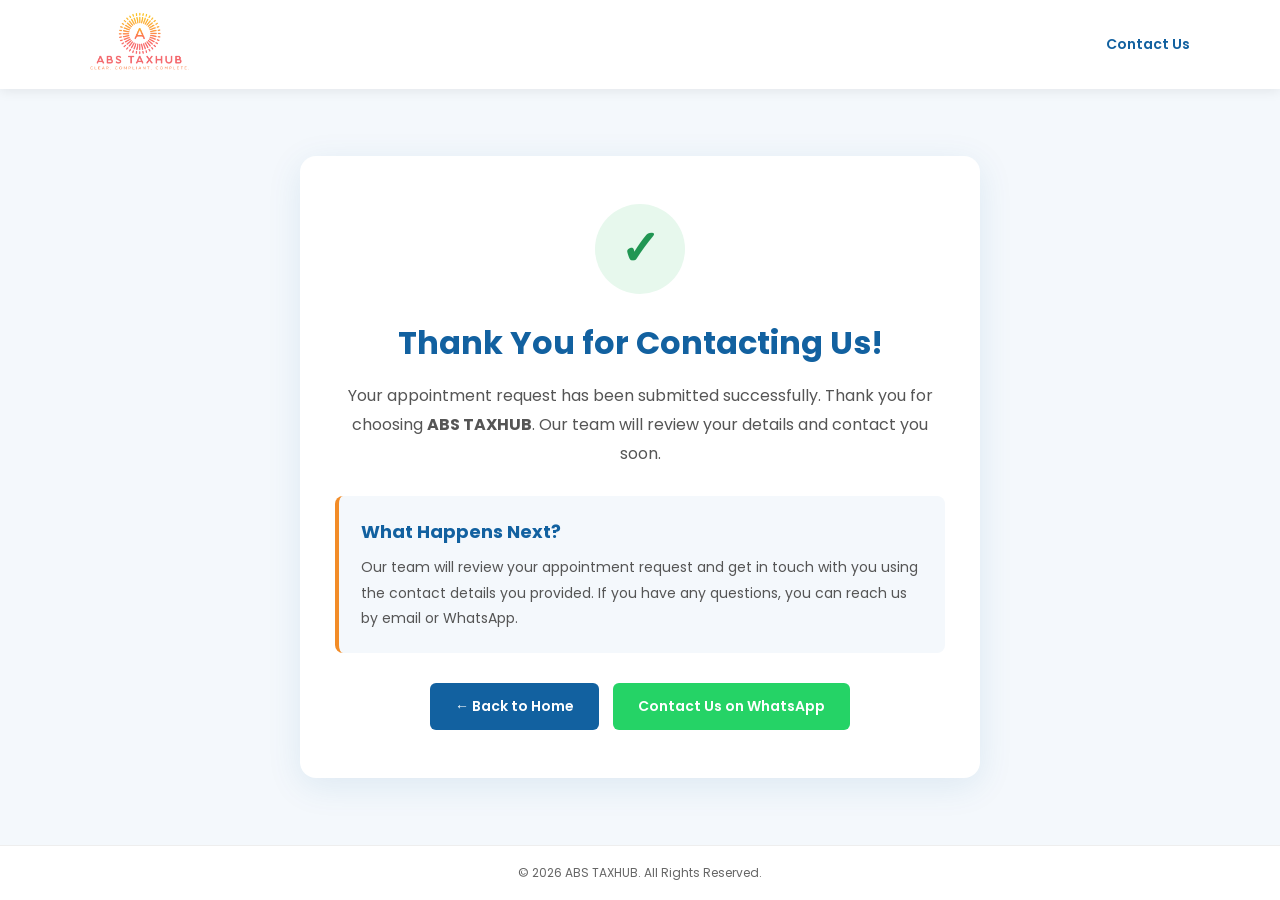
<file: thank-you.html>
<!DOCTYPE html>
<html lang="en">
<head>
    <meta charset="UTF-8">
    <meta name="viewport" content="width=device-width, initial-scale=1.0">

    <meta name="description" content="Thank you for contacting ABS TAXHUB. Your appointment request has been submitted successfully.">

    <title>Thank You | ABS TAXHUB</title>

    <link rel="preconnect" href="https://fonts.googleapis.com">
    <link rel="preconnect" href="https://fonts.gstatic.com" crossorigin>
    <link href="https://fonts.googleapis.com/css2?family=Poppins:wght@400;500;600;700&display=swap" rel="stylesheet">

    <style>
        :root {
            --blue: #1261a0;
            --orange: #f28c28;
            --green: #25d366;
            --light-bg: #f4f8fc;
            --text: #333333;
        }

        * {
            margin: 0;
            padding: 0;
            box-sizing: border-box;
        }

        body {
            font-family: 'Poppins', sans-serif;
            background: var(--light-bg);
            color: var(--text);
            min-height: 100vh;
            display: flex;
            flex-direction: column;
        }

        header {
            background: #ffffff;
            min-height: 82px;
            padding: 12px 7%;
            display: flex;
            align-items: center;
            justify-content: space-between;
            box-shadow: 0 2px 12px rgba(0, 0, 0, 0.08);
        }

        .logo img {
            max-height: 58px;
            max-width: 210px;
            object-fit: contain;
        }

        .header-contact {
            color: var(--blue);
            font-size: 14px;
            font-weight: 600;
            text-decoration: none;
        }

        main {
            flex: 1;
            display: flex;
            align-items: center;
            justify-content: center;
            padding: 50px 20px;
        }

        .thank-you-card {
            background: #ffffff;
            width: 100%;
            max-width: 680px;
            padding: 48px 35px;
            text-align: center;
            border-radius: 16px;
            box-shadow: 0 8px 35px rgba(18, 97, 160, 0.10);
        }

        .success-icon {
            width: 90px;
            height: 90px;
            margin: 0 auto 25px;
            border-radius: 50%;
            background: #e7f8ed;
            color: #219653;
            display: flex;
            align-items: center;
            justify-content: center;
            font-size: 48px;
            font-weight: 600;
        }

        h1 {
            color: var(--blue);
            font-size: 32px;
            margin-bottom: 15px;
        }

        .intro {
            font-size: 16px;
            line-height: 1.8;
            color: #555555;
            margin-bottom: 28px;
        }

        .next-steps {
            background: #f4f8fc;
            border-left: 4px solid var(--orange);
            padding: 22px;
            border-radius: 8px;
            text-align: left;
            margin: 25px 0 30px;
        }

        .next-steps h2 {
            color: var(--blue);
            font-size: 18px;
            margin-bottom: 10px;
        }

        .next-steps p {
            color: #555555;
            font-size: 14px;
            line-height: 1.8;
        }

        .buttons {
            display: flex;
            justify-content: center;
            gap: 14px;
            flex-wrap: wrap;
        }

        .btn {
            display: inline-block;
            padding: 13px 25px;
            border-radius: 6px;
            text-decoration: none;
            font-family: inherit;
            font-size: 14px;
            font-weight: 600;
            transition: 0.3s ease;
        }

        .btn-primary {
            background: var(--blue);
            color: #ffffff;
        }

        .btn-primary:hover {
            background: #0d4c80;
            transform: translateY(-2px);
        }

        .btn-whatsapp {
            background: var(--green);
            color: #ffffff;
        }

        .btn-whatsapp:hover {
            background: #1eae55;
            transform: translateY(-2px);
        }

        footer {
            background: #ffffff;
            text-align: center;
            padding: 18px 15px;
            font-size: 12px;
            color: #666666;
            border-top: 1px solid #eeeeee;
        }

        @media (max-width: 600px) {
            header {
                padding: 12px 5%;
            }

            .logo img {
                max-width: 155px;
                max-height: 48px;
            }

            .header-contact {
                font-size: 12px;
            }

            .thank-you-card {
                padding: 35px 22px;
            }

            h1 {
                font-size: 25px;
            }

            .intro {
                font-size: 14px;
            }

            .buttons {
                flex-direction: column;
            }

            .btn {
                width: 100%;
            }
        }
    </style>
</head>

<body>

    <header>
        <a href="index.html" class="logo">
            <img src="images/logo.jpeg" alt="ABS TAXHUB Logo">
        </a>

        <a href="mailto:Arya@abstaxhub.com" class="header-contact">
            Contact Us
        </a>
    </header>

    <main>
        <section class="thank-you-card">

            <div class="success-icon" aria-label="Success">✓</div>

            <h1>Thank You for Contacting Us!</h1>

            <p class="intro">
                Your appointment request has been submitted successfully.
                Thank you for choosing <strong>ABS TAXHUB</strong>.
                Our team will review your details and contact you soon.
            </p>

            <div class="next-steps">
                <h2>What Happens Next?</h2>
                <p>
                    Our team will review your appointment request and get in
                    touch with you using the contact details you provided.
                    If you have any questions, you can reach us by email or
                    WhatsApp.
                </p>
            </div>

            <div class="buttons">
                <a href="index.html" class="btn btn-primary">
                    ← Back to Home
                </a>

                <a href="https://wa.me/917901506218"
                target="_blank"
                rel="noopener noreferrer"
                class="btn btn-whatsapp">
                    Contact Us on WhatsApp
                </a>
            </div>

        </section>
    </main>

    <footer>
        © 2026 ABS TAXHUB. All Rights Reserved.
    </footer>

</body>
</html>
</file>
<file: style.css>
/* =====================================================
    GLOBAL SETTINGS
    ===================================================== */

    :root {
        --blue: #1261a0;
        --blue-dark: #073b66;
        --blue-light: #2389d7;
        --orange: #f28c28;
        --orange-dark: #d96f0b;
        --orange-light: #ffb15c;
        --dark: #102a43;
        --text: #243b53;
        --muted: #66788a;
        --white: #ffffff;
        --border: #e1e8ef;
        --green: #25d366;
    }

    * {
        margin: 0;
        padding: 0;
        box-sizing: border-box;
        font-family: "Poppins", sans-serif;
        scroll-behavior: smooth;
    }

    html {
        scroll-padding-top: 90px;
    }

    body {
        background: #ffffff;
        color: var(--text);
        overflow-x: hidden;
    }

    img {
        display: block;
        max-width: 100%;
    }

    a {
        text-decoration: none;
        color: inherit;
    }

    button,
    input,
    textarea {
        font: inherit;
    }

    button,
    a {
        -webkit-tap-highlight-color: transparent;
    }


    /* =====================================================
    HEADER AND NAVIGATION
    ===================================================== */

    .header {
        width: 100%;
        height: 82px;
        position: fixed;
        top: 0;
        left: 0;
        z-index: 1000;

        display: flex;
        align-items: center;
        justify-content: space-between;
        gap: 24px;

        padding: 0 5%;

        background: rgba(255, 255, 255, 0.97);
        backdrop-filter: blur(15px);

        border-bottom: 1px solid #e5ebf0;
        box-shadow: 0 5px 25px rgba(16, 42, 67, 0.06);
    }

    .logo {
        display: flex;
        align-items: center;
        flex-shrink: 0;
    }

    .logo img {
        width: 120px;
        max-height: 66px;
        object-fit: contain;
    }

    .main-nav {
        display: flex;
        align-items: center;
        justify-content: center;
        gap: 28px;
    }

    .main-nav a {
        position: relative;
        color: #425466;
        font-size: 13px;
        font-weight: 500;
        white-space: nowrap;
        transition: color 0.3s ease;
    }

    .main-nav a::after {
        content: "";
        position: absolute;
        left: 0;
        bottom: -7px;
        width: 0;
        height: 2px;
        background: var(--orange);
        transition: width 0.3s ease;
    }

    .main-nav a:hover {
        color: var(--blue);
    }

    .main-nav a:hover::after {
        width: 100%;
    }

    /* Tagline and IRS logo at the right end */

    .header-trust {
        display: flex;
        align-items: center;
        justify-content: center;
        gap: 10px;
        margin-left: auto;
        flex-shrink: 0;
    }


    .header-tagline {
        display: flex;
        flex-direction: column;
        max-width: 150px;
        font-size: 12px;
        font-weight: 700;
        line-height: 1.5;
        text-align: right;
    }

    .tagline-top {
        color: #123b68 !important;
    }

    .tagline-bottom {
        color: #f58220 !important;
    }

    .header-irs-logo {
        width: 65px;
        height: 48px;
        object-fit: contain;
    }

    /* Sign-in/sign-up buttons are not part of the new navigation */

    .nav-buttons,
    .signin,
    .signup {
        display: none !important;
    }

    .mobile-menu {
        display: none;
        border: none;
        background: transparent;
        color: var(--blue-dark);
        font-size: 28px;
        line-height: 1;
        cursor: pointer;
    }


    /* =====================================================
    HERO SLIDER
    ===================================================== */

    .hero-slider {
        position: relative;
        width: 100%;
        height: calc(100vh - 82px);
        min-height: 620px;
        margin-top: 82px;
        overflow: hidden;
        background: #071c30;
    }

    .hero-slider-track {
        display: flex;
        width: 300%;
        height: 100%;
        transform: translateX(0);
        transition: transform 0.8s ease-in-out;
    }

    .hero-slide {
        position: relative;
        flex: 0 0 33.333333%;
        width: 33.333333%;
        height: 100%;
        background-position: center;
        background-size: cover;
        background-repeat: no-repeat;
    }

    .slide-overlay {
        position: absolute;
        inset: 0;
        background: linear-gradient(
            90deg,
            rgba(4, 20, 36, 0.88) 0%,
            rgba(5, 30, 52, 0.75) 42%,
            rgba(5, 30, 52, 0.35) 75%,
            rgba(5, 30, 52, 0.20) 100%
        );
    }

    .slide-content {
        position: absolute;
        z-index: 5;
        top: 50%;
        left: 8%;
        transform: translateY(-50%);
        width: 84%;
        max-width: 850px;
        color: white;
    }

    .hero-badge {
        display: inline-flex;
        align-items: center;
        padding: 8px 16px;
        margin-bottom: 22px;
        color: white;
        background: rgba(18, 97, 160, 0.75);
        border: 1px solid rgba(255, 255, 255, 0.25);
        border-radius: 50px;
        font-size: 11px;
        font-weight: 700;
        letter-spacing: 1.5px;
        backdrop-filter: blur(8px);
    }

    .hero-badge::before {
        content: "";
        width: 7px;
        height: 7px;
        margin-right: 8px;
        border-radius: 50%;
        background: var(--orange);
        box-shadow: 0 0 10px rgba(242, 140, 40, 0.7);
    }

    .slide-content h1 {
        max-width: 850px;
        margin-bottom: 22px;
        color: white;
        font-size: clamp(38px, 5vw, 68px);
        line-height: 1.1;
        letter-spacing: -1.5px;
        font-weight: 700;
        text-shadow: 0 5px 20px rgba(0, 0, 0, 0.25);
    }

    .slide-content h1 span {
        display: block;
        color: var(--orange-light);
    }

    .slide-content > p {
        max-width: 690px;
        margin-bottom: 24px;
        color: rgba(255, 255, 255, 0.88);
        font-size: 14px;
        line-height: 1.9;
    }

    .hero-features {
        display: flex;
        flex-wrap: wrap;
        gap: 10px;
        margin-bottom: 28px;
    }

    .feature {
        display: flex;
        align-items: center;
        gap: 8px;
        padding: 9px 12px;
        color: white;
        background: rgba(255, 255, 255, 0.10);
        border: 1px solid rgba(255, 255, 255, 0.18);
        border-radius: 8px;
        backdrop-filter: blur(7px);
        font-size: 11px;
    }

    .feature span {
        width: 21px;
        height: 21px;
        display: flex;
        align-items: center;
        justify-content: center;
        border-radius: 50%;
        background: var(--orange);
        color: white;
        font-size: 11px;
    }

    .feature strong {
        font-weight: 500;
    }

    .hero-buttons {
        display: flex;
        flex-wrap: wrap;
        gap: 13px;
    }


    /* =====================================================
    BUTTONS
    ===================================================== */

    .primary-btn,
    .secondary-btn {
        display: inline-flex;
        align-items: center;
        justify-content: center;
        gap: 10px;
        padding: 14px 22px;
        border-radius: 8px;
        font-size: 13px;
        font-weight: 600;
        transition: transform 0.3s ease, background 0.3s ease, color 0.3s ease;
    }

    .primary-btn {
        color: white;
        background: linear-gradient(135deg, var(--orange), var(--orange-dark));
        box-shadow: 0 10px 25px rgba(0, 0, 0, 0.2);
    }

    .primary-btn:hover {
        transform: translateY(-3px);
        background: var(--orange-dark);
    }

    .secondary-btn {
        color: white;
        background: rgba(255, 255, 255, 0.10);
        border: 1px solid rgba(255, 255, 255, 0.35);
        backdrop-filter: blur(8px);
    }

    .secondary-btn:hover {
        background: white;
        color: var(--blue-dark);
        transform: translateY(-3px);
    }


    /* =====================================================
    SLIDER ARROWS
    ===================================================== */

    .slider-arrow {
        position: absolute;
        z-index: 20;
        top: 50%;
        transform: translateY(-50%);
        width: 48px;
        height: 48px;
        display: flex;
        align-items: center;
        justify-content: center;
        border-radius: 50%;
        border: 1px solid rgba(255, 255, 255, 0.35);
        background: rgba(5, 25, 43, 0.45);
        color: white;
        font-size: 32px;
        line-height: 1;
        cursor: pointer;
        backdrop-filter: blur(8px);
        transition: background 0.3s ease, transform 0.3s ease;
    }

    .slider-arrow:hover {
        background: var(--orange);
        transform: translateY(-50%) scale(1.08);
    }

    .slider-prev {
        left: 22px;
    }

    .slider-next {
        right: 22px;
    }


    /* =====================================================
    SLIDER DOTS
    ===================================================== */

    .slider-dots {
        position: absolute;
        z-index: 20;
        left: 50%;
        bottom: 26px;
        transform: translateX(-50%);
        display: flex;
        align-items: center;
        gap: 9px;
    }

    .slider-dot {
        width: 10px;
        height: 10px;
        padding: 0;
        border: none;
        border-radius: 50%;
        background: rgba(255, 255, 255, 0.50);
        cursor: pointer;
        transition: width 0.3s ease, background 0.3s ease;
    }

    .slider-dot.active {
        width: 30px;
        border-radius: 10px;
        background: var(--orange);
    }


    /* =====================================================
    TAX STRIP
    ===================================================== */

    .tax-strip {
        min-height: 110px;
        padding: 25px 8%;
        display: flex;
        align-items: center;
        justify-content: space-between;
        gap: 24px;
        background: linear-gradient(100deg, var(--blue-dark), var(--blue));
    }

    .tax-strip div {
        display: flex;
        flex-direction: column;
        gap: 6px;
    }

    .tax-strip strong {
        color: white;
        font-size: 18px;
    }

    .tax-strip span {
        color: rgba(255, 255, 255, 0.78);
        font-size: 11px;
    }

    .tax-strip > a {
        flex-shrink: 0;
        padding: 13px 21px;
        color: white;
        background: var(--orange);
        border-radius: 8px;
        font-size: 12px;
        font-weight: 700;
        transition: background 0.3s ease, transform 0.3s ease;
    }

    .tax-strip > a:hover {
        background: var(--orange-dark);
        transform: translateY(-3px);
    }


    /* =====================================================
    GENERAL SECTIONS
    ===================================================== */

    .section {
        padding: 100px 8%;
        background: white;
    }

    .section-heading {
        max-width: 720px;
        margin: 0 auto 55px;
        text-align: center;
    }

    .small-title {
        color: var(--orange);
        font-size: 12px;
        font-weight: 700;
        letter-spacing: 2px;
    }

    .section-heading h2 {
        margin: 12px 0 16px;
        color: var(--blue-dark);
        font-size: clamp(30px, 4vw, 46px);
        line-height: 1.2;
    }

    .section-heading p {
        color: var(--muted);
        font-size: 13px;
        line-height: 1.9;
    }


    /* =====================================================
    SERVICE CARDS AND HOVER PHOTOS
    ===================================================== */

    .services-grid {
        max-width: 1250px;
        margin: auto;
        display: grid;
        grid-template-columns: repeat(3, minmax(0, 1fr));
        gap: 22px;
    }

    .service-card {
        position: relative;
        min-height: 315px;
        overflow: hidden;
        isolation: isolate;
        background: white;
        border: 1px solid #e2e9f0;
        border-radius: 18px;
        box-shadow: 0 8px 25px rgba(16, 42, 67, 0.05);
        transition: transform 0.4s ease, box-shadow 0.4s ease, border-color 0.4s ease;
    }

    /* The service photo is hidden until hover */

    .service-image {
        position: absolute;
        inset: 0;
        z-index: -2;
        background-image: var(--service-image);
        background-size: cover;
        background-position: center;
        background-repeat: no-repeat;
        opacity: 0;
        transform: scale(1.10);
        transition: opacity 0.5s ease, transform 0.6s ease;
    }

    /* Dark overlay keeps the white text readable */

    .service-image::after {
        content: "";
        position: absolute;
        inset: 0;
        background: linear-gradient(
            135deg,
            rgba(7, 35, 60, 0.82),
            rgba(18, 97, 160, 0.63),
            rgba(0, 0, 0, 0.48)
        );
    }

    .service-content {
        position: relative;
        z-index: 2;
        min-height: 315px;
        padding: 34px;
        display: flex;
        flex-direction: column;
        align-items: flex-start;
        justify-content: flex-start;
        transition: transform 0.4s ease;
    }

    .service-card:hover {
        transform: translateY(-8px);
        border-color: var(--orange);
        box-shadow: 0 20px 45px rgba(16, 42, 67, 0.18);
    }

    .service-card:hover .service-image {
        z-index: -1;
        opacity: 1;
        transform: scale(1);
    }

    .service-card:hover .service-content {
        transform: translateY(-2px);
    }

    .service-number {
        position: absolute;
        top: 20px;
        right: 24px;
        color: #c3ced9;
        font-size: 13px;
        transition: color 0.3s ease;
    }

    .service-card:hover .service-number {
        color: rgba(255, 255, 255, 0.8);
    }

    .service-icon {
        width: 52px;
        height: 52px;
        display: flex;
        align-items: center;
        justify-content: center;
        margin-bottom: 25px;
        color: white;
        background: linear-gradient(135deg, var(--blue), var(--blue-light));
        border-radius: 13px;
        font-size: 20px;
        font-weight: 600;
        transition: background 0.4s ease, transform 0.4s ease;
    }

    .service-card:hover .service-icon {
        background: var(--orange);
        transform: scale(1.05);
    }

    .service-card h3 {
        margin-bottom: 12px;
        color: var(--blue-dark);
        font-size: 19px;
        line-height: 1.4;
        transition: color 0.4s ease;
    }

    .service-card:hover h3 {
        color: white;
    }

    .service-card p {
        margin-bottom: 24px;
        color: var(--muted);
        font-size: 12px;
        line-height: 1.9;
        transition: color 0.4s ease;
    }

    .service-card:hover p {
        color: rgba(255, 255, 255, 0.9);
    }

    .service-card a {
        margin-top: auto;
        color: var(--orange);
        font-size: 12px;
        font-weight: 700;
        transition: color 0.3s ease, transform 0.3s ease;
    }

    .service-card:hover a {
        color: var(--orange-light);
        transform: translateX(5px);
    }


    /* =====================================================
    CALL TO ACTION
    ===================================================== */

    .cta-section {
        position: relative;
        overflow: hidden;
        margin: 0 8% 90px;
        padding: 80px 40px;
        text-align: center;
        border-radius: 25px;
        background: linear-gradient(135deg, var(--blue-dark), var(--blue));
        box-shadow: 0 25px 60px rgba(18, 97, 160, 0.16);
    }

    .cta-content {
        position: relative;
        z-index: 2;
        max-width: 720px;
        margin: auto;
    }

    .cta-section h2 {
        margin: 14px 0 18px;
        color: white;
        font-size: clamp(30px, 4vw, 46px);
        line-height: 1.2;
    }

    .cta-section h2 span {
        display: block;
        color: var(--orange-light);
    }

    .cta-section p {
        margin-bottom: 28px;
        color: rgba(255, 255, 255, 0.8);
        font-size: 13px;
        line-height: 1.9;
    }


    /* =====================================================
    STATISTICS
    ===================================================== */

    .stats-section {
        padding: 65px 8%;
        background: #f5f8fb;
        border-top: 1px solid #e5edf4;
        border-bottom: 1px solid #e5edf4;
    }

    .stats-container {
        max-width: 1200px;
        margin: auto;
        display: grid;
        grid-template-columns: repeat(4, 1fr);
    }

    .stat {
        padding: 15px;
        text-align: center;
        border-right: 1px solid #dce5ed;
    }

    .stat:last-child {
        border-right: none;
    }

    .stat h3 {
        margin-bottom: 5px;
        color: var(--blue);
        font-size: clamp(27px, 3vw, 38px);
    }

    .stat p {
        color: var(--muted);
        font-size: 12px;
    }


    /* =====================================================
    ABOUT SECTION
    ===================================================== */

    .about-section {
        max-width: 1400px;
        margin: auto;
        padding: 110px 8%;
        display: grid;
        grid-template-columns: 1fr 1fr;
        align-items: center;
        gap: 70px;
    }


    .about-visual {
        min-height: 500px;
        position: relative;
        overflow: hidden;
        border-radius: 22px;
        border: 1px solid #dce5ed;

        background:
            linear-gradient(
                180deg,
                rgba(8, 40, 65, 0.04),
                rgba(8, 40, 65, 0.20)
            ),
            url("https://images.unsplash.com/photo-1554224155-6726b3ff858f?auto=format&fit=crop&w=1200&q=85")
            center / cover no-repeat;
    }

    .about-badge {
        position: absolute;
        left: 25px;
        bottom: 25px;
        padding: 20px 25px;

        display: flex;
        flex-direction: column;
        gap: 4px;

        background: rgba(255, 255, 255, 0.97);
        border-left: 5px solid var(--orange);
        border-radius: 15px;

        box-shadow: 0 10px 30px rgba(0, 0, 0, 0.15);
    }

    .about-badge strong {
        color: var(--blue);
        font-size: 34px;
        font-weight: 700;
    }

    .about-badge span {
        color: var(--text);
        font-size: 12px;
        font-weight: 500;
    }


    .about-content h2 {
        margin: 12px 0 20px;
        color: var(--blue-dark);
        font-size: clamp(30px, 4vw, 46px);
        line-height: 1.2;
    }

    .about-content h2 span {
        display: block;
        color: var(--blue);
    }

    .about-content > p {
        margin-bottom: 16px;
        color: var(--muted);
        font-size: 13px;
        line-height: 1.9;
    }

    .trust-list {
        margin-top: 28px;
        display: flex;
        flex-direction: column;
        gap: 20px;
    }

    .trust-item {
        display: flex;
        align-items: flex-start;
        gap: 14px;
    }

    .trust-item > span {
        flex-shrink: 0;
        width: 30px;
        height: 30px;
        display: flex;
        align-items: center;
        justify-content: center;
        color: white;
        background: var(--orange);
        border-radius: 50%;
    }

    .trust-item strong {
        display: block;
        margin-bottom: 4px;
        color: var(--blue-dark);
        font-size: 13px;
    }

    .trust-item p {
        color: #8997a5;
        font-size: 12px;
    }


    /* =====================================================
    CONTACT SECTION
    ===================================================== */

    .contact-section {
        padding: 100px 8%;
        background: #f5f8fb;
    }

    .contact-grid {
        max-width: 1200px;
        margin: auto;
        display: grid;
        grid-template-columns: 0.85fr 1.15fr;
        gap: 45px;
        align-items: start;
    }

    .contact-info {
        display: flex;
        flex-direction: column;
        gap: 17px;
    }

    .contact-card {
        display: flex;
        align-items: flex-start;
        gap: 15px;
        padding: 22px;
        background: white;
        border: 1px solid #e1e8ef;
        border-radius: 14px;
        box-shadow: 0 5px 20px rgba(16, 42, 67, 0.025);
    }

    .contact-icon {
        width: 44px;
        height: 44px;
        flex-shrink: 0;
        display: flex;
        align-items: center;
        justify-content: center;
        color: white;
        background: linear-gradient(135deg, var(--blue), var(--blue-light));
        border-radius: 10px;
        font-size: 17px;
    }

    .contact-card > div:last-child {
        min-width: 0;
    }

    .contact-card span {
        display: block;
        margin-bottom: 6px;
        color: #8a98a7;
        font-size: 11px;
    }

    .contact-card a,
    .contact-card p {
        display: block;
        color: var(--text);
        font-size: 12px;
        line-height: 1.8;
        overflow-wrap: anywhere;
    }

    .contact-card a:hover {
        color: var(--orange);
    }

    /* WhatsApp symbol and clickable number */

    .whatsapp-link {
        display: inline-flex !important;
        align-items: center;
        gap: 8px;
        width: fit-content;
        margin-bottom: 7px;
        color: #168c4a !important;
        font-weight: 600;
        text-decoration: none;
        transition: color 0.25s ease, transform 0.25s ease;
    }

    .whatsapp-link:hover {
        color: #0b6735 !important;
        transform: translateX(3px);
    }

    .whatsapp-symbol {
        width: 22px;
        height: 22px;
        flex-shrink: 0;
        color: var(--green);
    }

    .whatsapp-link:hover .whatsapp-symbol {
        color: #128c7e;
    }

    .footer-whatsapp-link {
        margin: 4px 0;
    }

    .whatsapp-mini {
        display: inline-flex;
        align-items: center;
        justify-content: center;
        width: 20px;
        height: 20px;
        color: white;
        background: var(--green);
        border-radius: 50%;
        font-size: 12px;
    }


    /* =====================================================
    APPOINTMENT FORM
    ===================================================== */

    .appointment-box {
        padding: 35px;
        background: white;
        border: 1px solid #dfe7ee;
        border-radius: 20px;
        box-shadow: 0 15px 40px rgba(16, 42, 67, 0.07);
    }

    .appointment-box h3 {
        margin-bottom: 8px;
        color: var(--blue-dark);
        font-size: 24px;
    }

    .appointment-box > p {
        margin-bottom: 25px;
        color: var(--muted);
        font-size: 12px;
        line-height: 1.8;
    }

    .input-row {
        display: grid;
        grid-template-columns: 1fr 1fr;
        gap: 15px;
    }

    .input-group {
        min-width: 0;
        margin-bottom: 17px;
    }

    .input-group label {
        display: block;
        margin-bottom: 8px;
        color: var(--text);
        font-size: 12px;
        font-weight: 500;
    }

    .input-group input,
    .input-group textarea {
        width: 100%;
        padding: 13px 14px;
        color: var(--text);
        background: #f8fafc;
        border: 1px solid #dbe4ec;
        border-radius: 8px;
        outline: none;
        font-size: 12px;
        transition: border-color 0.3s ease, box-shadow 0.3s ease;
    }

    .input-group textarea {
        resize: vertical;
        min-height: 120px;
    }

    .input-group input:focus,
    .input-group textarea:focus {
        background: white;
        border-color: var(--blue);
        box-shadow: 0 0 0 3px rgba(18, 97, 160, 0.08);
    }

    .submit-btn {
        width: 100%;
        padding: 14px;
        border: none;
        border-radius: 8px;
        color: white;
        background: linear-gradient(135deg, var(--orange), var(--orange-dark));
        font-size: 13px;
        font-weight: 700;
        cursor: pointer;
        transition: transform 0.3s ease, background 0.3s ease;
    }

    .submit-btn:hover {
        transform: translateY(-2px);
        background: var(--orange-dark);
    }


    /* =====================================================
    FOOTER
    ===================================================== */

    footer {
        padding: 70px 8% 25px;
        background: #09243d;
        color: white;
        border-top: 4px solid var(--orange);
    }

    .footer-grid {
        max-width: 1250px;
        margin: auto;
        padding-bottom: 45px;
        display: grid;
        grid-template-columns: 2fr 1fr 1fr 1.4fr;
        gap: 35px;
    }

    .footer-logo {
        width: 175px;
        max-height: 100px;
        object-fit: contain;
        object-position: left center;
        margin-bottom: 18px;
    }

    .footer-about > p {
        max-width: 380px;
        color: #a9bac9;
        font-size: 12px;
        line-height: 1.9;
    }

    .footer-certifications {
        margin-top: 28px;
        display: flex;
        flex-direction: column;
        align-items: flex-start;
    }

    .payment-title,
    .irs-title {
        margin-bottom: 10px;
        color: white;
        font-size: 11px;
        font-weight: 600;
        text-transform: uppercase;
        letter-spacing: 1px;
    }

    .irs-title {
        margin-top: 22px;
    }

    .payment-logo-box {
        width: 230px;
        min-height: 95px;
        display: flex;
        align-items: center;
        justify-content: center;
        padding: 15px;
        background: white;
        border-radius: 13px;
        transition: transform 0.3s ease, border 0.3s ease;
    }

    .paypal-logo {
        width: 190px;
        height: 65px;
        object-fit: contain;
    }

    .payment-logo-box:hover {
        transform: translateY(-4px);
        border: 2px solid var(--orange);
    }

    .irs-logo-box {
        width: 260px;
        min-height: 100px;
        display: flex;
        align-items: center;
        gap: 15px;
        padding: 15px;
        background: white;
        border-radius: 13px;
    }

    .irs-logo {
        width: 110px;
        height: 70px;
        object-fit: contain;
    }

    .irs-text {
        display: flex;
        flex-direction: column;
        gap: 5px;
        color: var(--blue-dark);
    }

    .irs-text strong {
        font-size: 12px;
    }

    .irs-text span {
        font-size: 10px;
    }

    .footer-column {
        display: flex;
        flex-direction: column;
        align-items: flex-start;
        gap: 13px;
    }

    .footer-column h3 {
        margin-bottom: 7px;
        color: white;
        font-size: 15px;
    }

    .footer-column a,
    .footer-column p {
        color: #a9bac9;
        font-size: 11px;
        line-height: 1.8;
        overflow-wrap: anywhere;
        transition: color 0.3s ease;
    }

    .footer-column a:hover {
        color: var(--orange-light);
    }

    .footer-column .whatsapp-link {
        color: #b9f4cd !important;
    }

    .footer-column .whatsapp-link:hover {
        color: white !important;
    }

    .footer-bottom {
        max-width: 1250px;
        margin: auto;
        padding-top: 22px;
        border-top: 1px solid rgba(255, 255, 255, 0.12);
        display: flex;
        justify-content: space-between;
        align-items: center;
        gap: 20px;
    }

    .footer-bottom p,
    .footer-bottom a {
        color: #91a5b7;
        font-size: 10px;
    }

    .footer-bottom > div {
        display: flex;
        flex-wrap: wrap;
        gap: 20px;
    }

    .footer-bottom a:hover {
        color: var(--orange-light);
    }


    /* =====================================================
    RESPONSIVE DESIGN - TABLETS
    ===================================================== */

    @media (max-width: 1100px) {
        .header {
            padding: 0 3%;
            gap: 15px;
        }

        .logo img {
            width: 100px;
        }

        .main-nav {
            gap: 18px;
        }

        .main-nav a {
            font-size: 12px;
        }

        .header-tagline {
            max-width: 120px;
            font-size: 11px;
        }

        .header-irs-logo {
            width: 55px;
            height: 42px;
        }

        .services-grid {
            grid-template-columns: repeat(2, minmax(0, 1fr));
        }

        .footer-grid {
            grid-template-columns: 2fr 1fr 1fr;
        }

        .footer-about {
            grid-column: 1 / -1;
        }
    }


    /* =====================================================
    RESPONSIVE DESIGN - MOBILE
    ===================================================== */

    @media (max-width: 760px) {
        html {
            scroll-padding-top: 78px;
        }

        .header {
            height: 75px;
            padding: 0 4%;
            gap: 8px;
        }

        .logo img {
            width: 85px;
            max-height: 58px;
        }

        .header-trust {
            gap: 6px;
            margin-left: auto;
            margin-right: 5px;
        }

        .header-tagline {
            max-width: 100px;
            font-size: 10px;
            line-height: 1.35;
        }

        .header-irs-logo {
            width: 42px;
            height: 34px;
        }

        .mobile-menu {
            display: block;
            flex-shrink: 0;
            padding: 5px;
        }

        .main-nav {
            display: none;
            position: absolute;
            top: 75px;
            left: 0;
            width: 100%;
            padding: 12px 5% 20px;
            background: white;
            box-shadow: 0 15px 25px rgba(16, 42, 67, 0.12);
            flex-direction: column;
            align-items: stretch;
            gap: 0;
        }

        .main-nav.mobile-active {
            display: flex;
        }

        .main-nav a {
            padding: 13px 8px;
            border-bottom: 1px solid #edf1f5;
            font-size: 14px;
        }

        .main-nav a::after {
            display: none;
        }

        .hero-slider {
            height: calc(100svh - 75px);
            min-height: 620px;
            margin-top: 75px;
        }

        .slide-content {
            left: 7%;
            width: 86%;
        }

        .slide-content h1 {
            font-size: clamp(34px, 8vw, 48px);
            letter-spacing: -0.7px;
        }

        .slide-content > p {
            font-size: 12px;
            line-height: 1.8;
        }

        .hero-features {
            gap: 8px;
        }

        .feature {
            padding: 7px 9px;
            font-size: 10px;
        }

        .slider-arrow {
            width: 37px;
            height: 37px;
            font-size: 26px;
        }

        .slider-prev {
            left: 8px;
        }

        .slider-next {
            right: 8px;
        }

        .tax-strip {
            padding: 25px 6%;
            align-items: flex-start;
            flex-direction: column;
        }

        .tax-strip strong {
            font-size: 16px;
        }

        .tax-strip > a {
            align-self: flex-start;
        }

        .section,
        .contact-section {
            padding: 75px 6%;
        }

        .section-heading {
            margin-bottom: 38px;
        }

        .services-grid {
            grid-template-columns: 1fr;
            gap: 18px;
        }

        .service-card,
        .service-content {
            min-height: 290px;
        }

        /* Touch devices can see the service image without hovering */
        .service-image {
            opacity: 0.10;
            transform: scale(1);
        }

        .service-image::after {
            background: linear-gradient(
                135deg,
                rgba(7, 59, 102, 0.15),
                rgba(18, 97, 160, 0.08)
            );
        }

        .service-card:hover .service-image {
            opacity: 1;
        }

        .cta-section {
            margin: 0 5% 65px;
            padding: 60px 25px;
        }

        .stats-section {
            padding: 45px 5%;
        }

        .stats-container {
            grid-template-columns: repeat(2, 1fr);
            row-gap: 25px;
        }

        .stat:nth-child(2) {
            border-right: none;
        }

        .about-section {
            padding: 75px 6%;
            grid-template-columns: 1fr;
            gap: 35px;
        }

        .about-visual {
            min-height: 360px;
        }

        .contact-grid {
            grid-template-columns: 1fr;
            gap: 30px;
        }

        .appointment-box {
            padding: 25px;
        }

        footer {
            padding: 55px 6% 25px;
        }

        .footer-grid {
            grid-template-columns: repeat(2, minmax(0, 1fr));
            gap: 35px 22px;
        }

        .footer-about {
            grid-column: 1 / -1;
        }

        .footer-bottom {
            align-items: flex-start;
            flex-direction: column;
        }
    }


    /* =====================================================
    SMALL MOBILE SCREENS
    ===================================================== */

    @media (max-width: 420px) {
        .header {
            padding: 0 3%;
        }

        .logo img {
            width: 72px;
        }

        .header-tagline {
            max-width: 82px;
            font-size: 9px;
        }

        .header-irs-logo {
            width: 34px;
            height: 30px;
        }

        .header-trust {
            gap: 4px;
            margin-right: 2px;
        }

        .mobile-menu {
            font-size: 24px;
        }

        .hero-slider {
            min-height: 650px;
        }

        .hero-badge {
            font-size: 9px;
            padding: 7px 10px;
        }

        .slide-content h1 {
            font-size: 33px;
        }

        .hero-buttons {
            gap: 9px;
        }

        .primary-btn,
        .secondary-btn {
            padding: 12px 14px;
            font-size: 11px;
        }

        .input-row {
            grid-template-columns: 1fr;
            gap: 0;
        }

        .contact-card {
            padding: 16px;
        }

        .appointment-box {
            padding: 20px;
        }

        .footer-grid {
            grid-template-columns: 1fr;
        }

        .footer-about {
            grid-column: auto;
        }

        .payment-logo-box {
            width: 220px;
        }

        .irs-logo-box {
            width: 100%;
            max-width: 260px;
        }
    }


    /* =====================================================
    REDUCED MOTION ACCESSIBILITY
    ===================================================== */

    @media (prefers-reduced-motion: reduce) {
        *,
        *::before,
        *::after {
            scroll-behavior: auto !important;
            animation-duration: 0.01ms !important;
            animation-iteration-count: 1 !important;
            transition-duration: 0.01ms !important;
        }
    }

    /* =====================================================
    SERVICES NAVBAR DROPDOWN
    ===================================================== */

    .nav-dropdown {
        position: relative;
        display: flex;
        align-items: center;
        flex-shrink: 0;
    }

    .services-toggle {
        display: inline-flex;
        align-items: center;
        justify-content: center;
        gap: 7px;
        padding: 12px 0;
        border: 0;
        background: transparent;
        color: #425466;
        font-size: 13px;
        font-weight: 500;
        cursor: pointer;
        white-space: nowrap;
        transition: color 0.3s ease;
    }

    .services-toggle:hover,
    .nav-dropdown.dropdown-open .services-toggle {
        color: var(--blue);
    }

    .dropdown-arrow {
        display: inline-block;
        font-size: 17px;
        line-height: 1;
        transition: transform 0.25s ease;
    }

    .nav-dropdown.dropdown-open .dropdown-arrow {
        transform: rotate(180deg);
    }

    .services-menu {
        position: absolute;
        top: calc(100% + 5px);
        left: -15px;
        z-index: 1200;
        width: 285px;
        max-height: 70vh;
        overflow-y: auto;
        padding: 8px;
        background: #ffffff;
        border: 1px solid #e1e8ef;
        border-radius: 12px;
        box-shadow: 0 16px 40px rgba(16, 42, 67, 0.16);

        opacity: 0;
        visibility: hidden;
        pointer-events: none;
        transform: translateY(8px);

        transition:
            opacity 0.22s ease,
            visibility 0.22s ease,
            transform 0.22s ease;
    }

    .nav-dropdown.dropdown-open .services-menu,
    .nav-dropdown:focus-within .services-menu {
        opacity: 1;
        visibility: visible;
        pointer-events: auto;
        transform: translateY(0);
    }

    .services-menu a {
        display: block;
        padding: 11px 13px;
        color: var(--text);
        border-radius: 7px;
        font-size: 12px;
        font-weight: 500;
        line-height: 1.6;
        white-space: normal;
        transition:
            background 0.2s ease,
            color 0.2s ease,
            padding-left 0.2s ease;
    }

    .services-menu a::after {
        display: none;
    }

    .services-menu a:hover,
    .services-menu a:focus-visible {
        padding-left: 18px;
        color: var(--blue);
        background: #edf5fc;
        outline: none;
    }

    .services-toggle:focus-visible,
    .mobile-menu:focus-visible {
        outline: 2px solid var(--orange);
        outline-offset: 4px;
    }


    /* =====================================================
    CLICKABLE SERVICE TITLES
    ===================================================== */

    .service-card h3 a {
        display: inline;
        color: inherit;
        font: inherit;
        text-decoration: none;
    }

    .service-card h3 a:hover {
        color: var(--orange);
    }

    .service-card:hover h3 a,
    .service-card:focus-within h3 a {
        color: #ffffff;
    }

    .service-card .learn-more {
        display: inline-block;
        margin-top: auto;
        padding-top: 5px;
    }

    .service-card .learn-more:focus-visible {
        outline: 2px solid var(--orange-light);
        outline-offset: 4px;
    }


    /* =====================================================
    SERVICE DETAILS HERO
    ===================================================== */

    .service-details-hero {
        position: relative;
        display: flex;
        align-items: center;
        justify-content: center;
        min-height: 390px;
        margin-top: 82px;
        padding: 75px 8%;
        overflow: hidden;
        text-align: center;
        background:
            radial-gradient(
                circle at 85% 20%,
                rgba(35, 137, 215, 0.28),
                transparent 35%
            ),
            linear-gradient(135deg, #062b4a, #1261a0);
    }

    .service-details-hero::before {
        content: "";
        position: absolute;
        width: 280px;
        height: 280px;
        top: -120px;
        left: -80px;
        border: 1px solid rgba(255, 255, 255, 0.12);
        border-radius: 50%;
        pointer-events: none;
    }

    .service-details-hero-inner {
        position: relative;
        z-index: 1;
        width: 100%;
        max-width: 900px;
        margin: auto;
    }

    .service-details-hero .small-title {
        color: var(--orange-light);
    }

    .service-details-hero h1 {
        margin: 18px 0;
        color: #ffffff;
        font-size: clamp(32px, 5vw, 54px);
        font-weight: 700;
        line-height: 1.2;
        overflow-wrap: anywhere;
    }

    .service-details-hero p {
        max-width: 760px;
        margin: 0 auto 28px;
        color: rgba(255, 255, 255, 0.86);
        font-size: 14px;
        line-height: 1.9;
    }

    .service-details-hero .primary-btn {
        margin-top: 5px;
    }


    /* =====================================================
    SERVICE DETAILS CONTENT
    ===================================================== */

    .service-details-content {
        width: 100%;
        max-width: 1100px;
        margin: 0 auto;
        padding: 80px 30px 95px;
    }

    .service-details-heading,
    .service-benefits-heading {
        margin-bottom: 28px;
        text-align: center;
    }

    .service-details-heading h2,
    .service-benefits-heading h2 {
        margin-top: 10px;
        color: var(--blue-dark);
        font-size: clamp(26px, 3.5vw, 36px);
        line-height: 1.3;
    }

    .service-page-paragraphs {
        max-width: 900px;
        margin: 0 auto 65px;
    }

    .service-page-paragraphs p {
        margin-bottom: 20px;
        color: var(--muted);
        font-size: 14px;
        line-height: 2;
    }

    .service-benefits-heading {
        margin-bottom: 30px;
    }

    .service-benefits {
        display: grid;
        grid-template-columns: repeat(2, minmax(0, 1fr));
        gap: 20px;
    }

    .benefit-card {
        position: relative;
        display: flex;
        align-items: flex-start;
        gap: 15px;
        min-width: 0;
        min-height: 115px;
        padding: 24px;
        background: #ffffff;
        border: 1px solid var(--border);
        border-radius: 13px;
        box-shadow: 0 6px 22px rgba(16, 42, 67, 0.04);
        transition:
            transform 0.25s ease,
            border-color 0.25s ease,
            box-shadow 0.25s ease;
    }

    .benefit-card:hover {
        transform: translateY(-4px);
        border-color: var(--orange);
        box-shadow: 0 12px 28px rgba(16, 42, 67, 0.09);
    }

    .benefit-number {
        color: #b3c1ce;
        font-size: 12px;
        font-weight: 700;
    }

    .benefit-check {
        display: inline-flex;
        align-items: center;
        justify-content: center;
        flex-shrink: 0;
        width: 30px;
        height: 30px;
        color: #ffffff;
        background: var(--blue);
        border-radius: 50%;
        font-size: 14px;
        font-weight: 700;
    }

    .benefit-card h3 {
        align-self: center;
        color: var(--blue-dark);
        font-size: 14px;
        font-weight: 600;
        line-height: 1.7;
    }

    .service-directory-link {
        color: inherit;
        text-decoration: none;
    }

    .service-directory-link:hover h3 {
        color: var(--blue);
    }

    .service-directory-link:focus-visible {
        outline: 2px solid var(--orange);
        outline-offset: 3px;
    }

    .service-details-actions {
        display: flex;
        align-items: center;
        justify-content: center;
        flex-wrap: wrap;
        gap: 15px;
        margin-top: 55px;
    }

    .details-secondary-btn {
        display: inline-flex;
        align-items: center;
        justify-content: center;
        min-height: 48px;
        padding: 13px 22px;
        color: var(--blue-dark);
        background: #ffffff;
        border: 1px solid #ccd9e5;
        border-radius: 8px;
        font-size: 13px;
        font-weight: 600;
        transition:
            color 0.25s ease,
            background 0.25s ease,
            border-color 0.25s ease;
    }

    .details-secondary-btn:hover {
        color: #ffffff;
        background: var(--blue);
        border-color: var(--blue);
    }

    .service-disclaimer {
        max-width: 760px;
        margin: 45px auto 0;
        color: var(--muted);
        font-size: 11px;
        line-height: 1.9;
        text-align: center;
    }


    /* =====================================================
    FOOTER SERVICE LINKS
    ===================================================== */

    .footer-column a:focus-visible,
    .footer-bottom a:focus-visible {
        color: var(--orange-light);
        outline: 1px solid var(--orange-light);
        outline-offset: 3px;
    }


    /* =====================================================
    TABLET AND MOBILE NAVIGATION
    ===================================================== */

    @media (max-width: 1100px) {
        .services-menu {
            width: 270px;
        }
    }

    @media (max-width: 760px) {
        .main-nav .nav-dropdown {
            display: flex;
            flex-direction: column;
            align-items: stretch;
            width: 100%;
            border-bottom: 1px solid #edf1f5;
        }

        .main-nav .services-toggle {
            display: flex;
            justify-content: space-between;
            width: 100%;
            padding: 13px 8px;
            font-size: 14px;
            text-align: left;
        }

        .main-nav .services-menu {
            position: static;
            display: none;
            width: 100%;
            max-height: 45vh;
            overflow-y: auto;
            padding: 5px 0 10px 12px;
            border: 0;
            border-radius: 0;
            background: #f8fafc;
            box-shadow: none;

            opacity: 1;
            visibility: visible;
            pointer-events: auto;
            transform: none;
        }

        .main-nav .nav-dropdown.dropdown-open .services-menu {
            display: block;
        }

        .main-nav .nav-dropdown:focus-within .services-menu {
            transform: none;
        }

        .main-nav .services-menu a {
            padding: 11px 12px;
            border-bottom: 1px solid #e9eef3;
            font-size: 12px;
        }

        .main-nav .services-menu a:hover {
            padding-left: 17px;
        }

        .service-details-hero {
            min-height: 340px;
            margin-top: 75px;
            padding: 60px 6%;
        }

        .service-details-content {
            padding: 60px 6%;
        }

        .service-page-paragraphs {
            margin-bottom: 45px;
        }

        .service-page-paragraphs p {
            font-size: 13px;
        }

        .service-benefits {
            grid-template-columns: 1fr;
            gap: 14px;
        }

        .benefit-card {
            min-height: 90px;
            padding: 20px;
        }

        .service-details-actions {
            flex-direction: column;
            align-items: stretch;
            margin-top: 40px;
        }

        .service-details-actions .primary-btn,
        .service-details-actions .details-secondary-btn {
            width: 100%;
        }
    }

    @media (max-width: 420px) {
        .service-details-hero h1 {
            font-size: 31px;
        }

        .service-details-hero p {
            font-size: 12px;
        }

        .service-details-content {
            padding: 50px 5%;
        }

        .benefit-card h3 {
            font-size: 12px;
        }
    }


    /* =========================================
    ABOUT IMAGE - SATISFIED CLIENTS BADGE
    ========================================= */

    .about-visual {
        position: relative;
        overflow: visible;
    }

    .clients-image-badge {
        position: absolute;
        top: 24px;
        right: 24px;
        z-index: 5;

        display: flex;
        align-items: center;
        gap: 12px;

        padding: 14px 20px;
        background: rgba(255, 255, 255, 0.97);
        border: 1px solid rgba(18, 97, 160, 0.15);
        border-left: 4px solid #f28c28;
        border-radius: 12px;

        box-shadow: 0 8px 28px rgba(0, 0, 0, 0.16);
        backdrop-filter: blur(8px);

        font-family: 'Poppins', sans-serif;
    }

    .clients-badge-icon {
        display: flex;
        align-items: center;
        justify-content: center;

        width: 38px;
        height: 38px;
        min-width: 38px;

        background: #1261a0;
        color: #ffffff;
        border-radius: 50%;

        font-size: 21px;
        font-weight: 700;
    }

    .clients-badge-text {
        display: flex;
        flex-direction: column;
        gap: 2px;
    }

    .clients-badge-text strong {
        color: #073b66;
        font-size: 23px;
        font-weight: 800;
        line-height: 1.2;
    }

    .clients-badge-text span {
        color: #555555;
        font-size: 11px;
        font-weight: 500;
        white-space: nowrap;
    }

    /* Mobile layout */
    @media (max-width: 600px) {
        .clients-image-badge {
            top: 14px;
            right: 12px;
            gap: 8px;
            padding: 10px 12px;
        }

        .clients-badge-icon {
            width: 32px;
            height: 32px;
            min-width: 32px;
            font-size: 17px;
        }

        .clients-badge-text strong {
            font-size: 19px;
        }

        .clients-badge-text span {
            font-size: 10px;
        }
    }
    
    
.about-actions {
    margin-top: 28px;
}

.about-actions .primary-btn {
    display: inline-block;
    text-decoration: none;
    padding: 13px 28px;
    border-radius: 6px;
    font-weight: 600;
    transition: transform 0.25s ease,
                box-shadow 0.25s ease;
}

.about-actions .primary-btn:hover {
    transform: translateY(-2px);
    box-shadow: 0 8px 20px rgba(0, 0, 0, 0.15);
}

.about-content .small-title {
    display: block;
    text-align: center;
    width: 100%;
}
</file>
